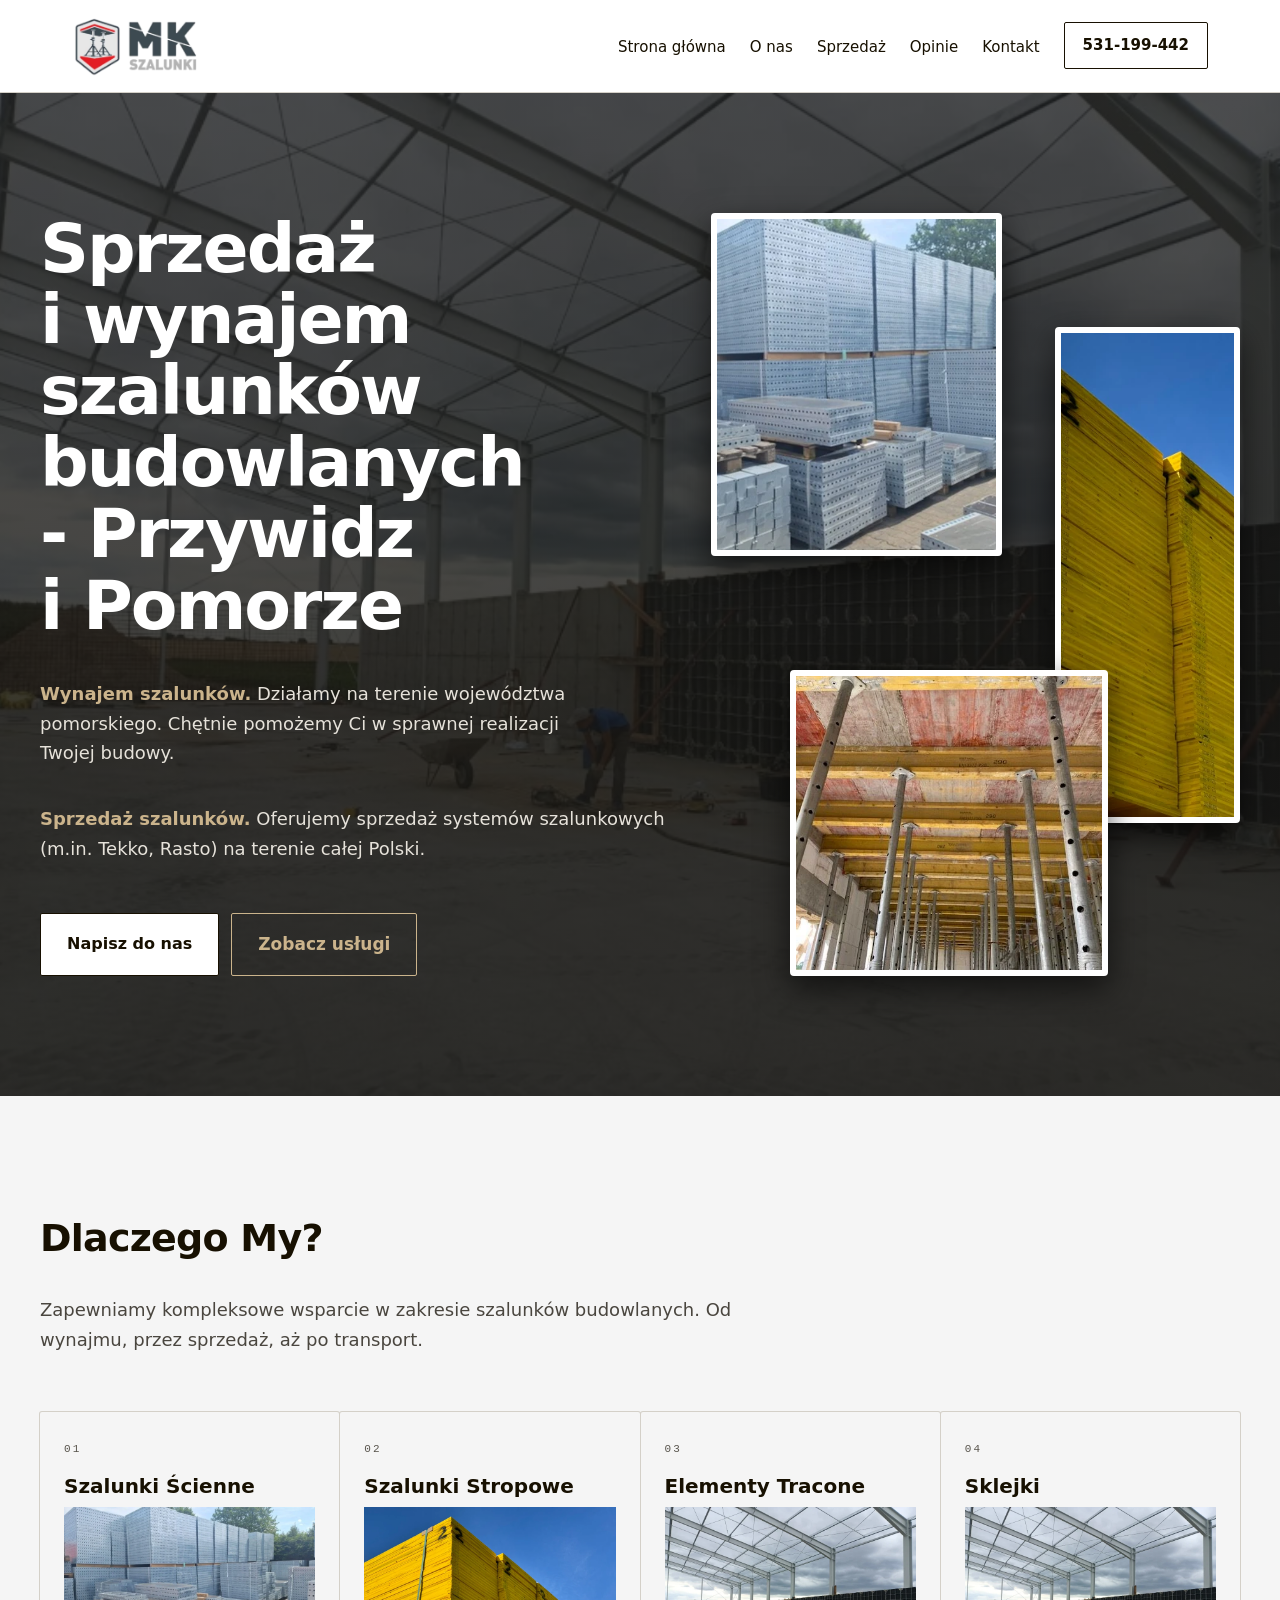
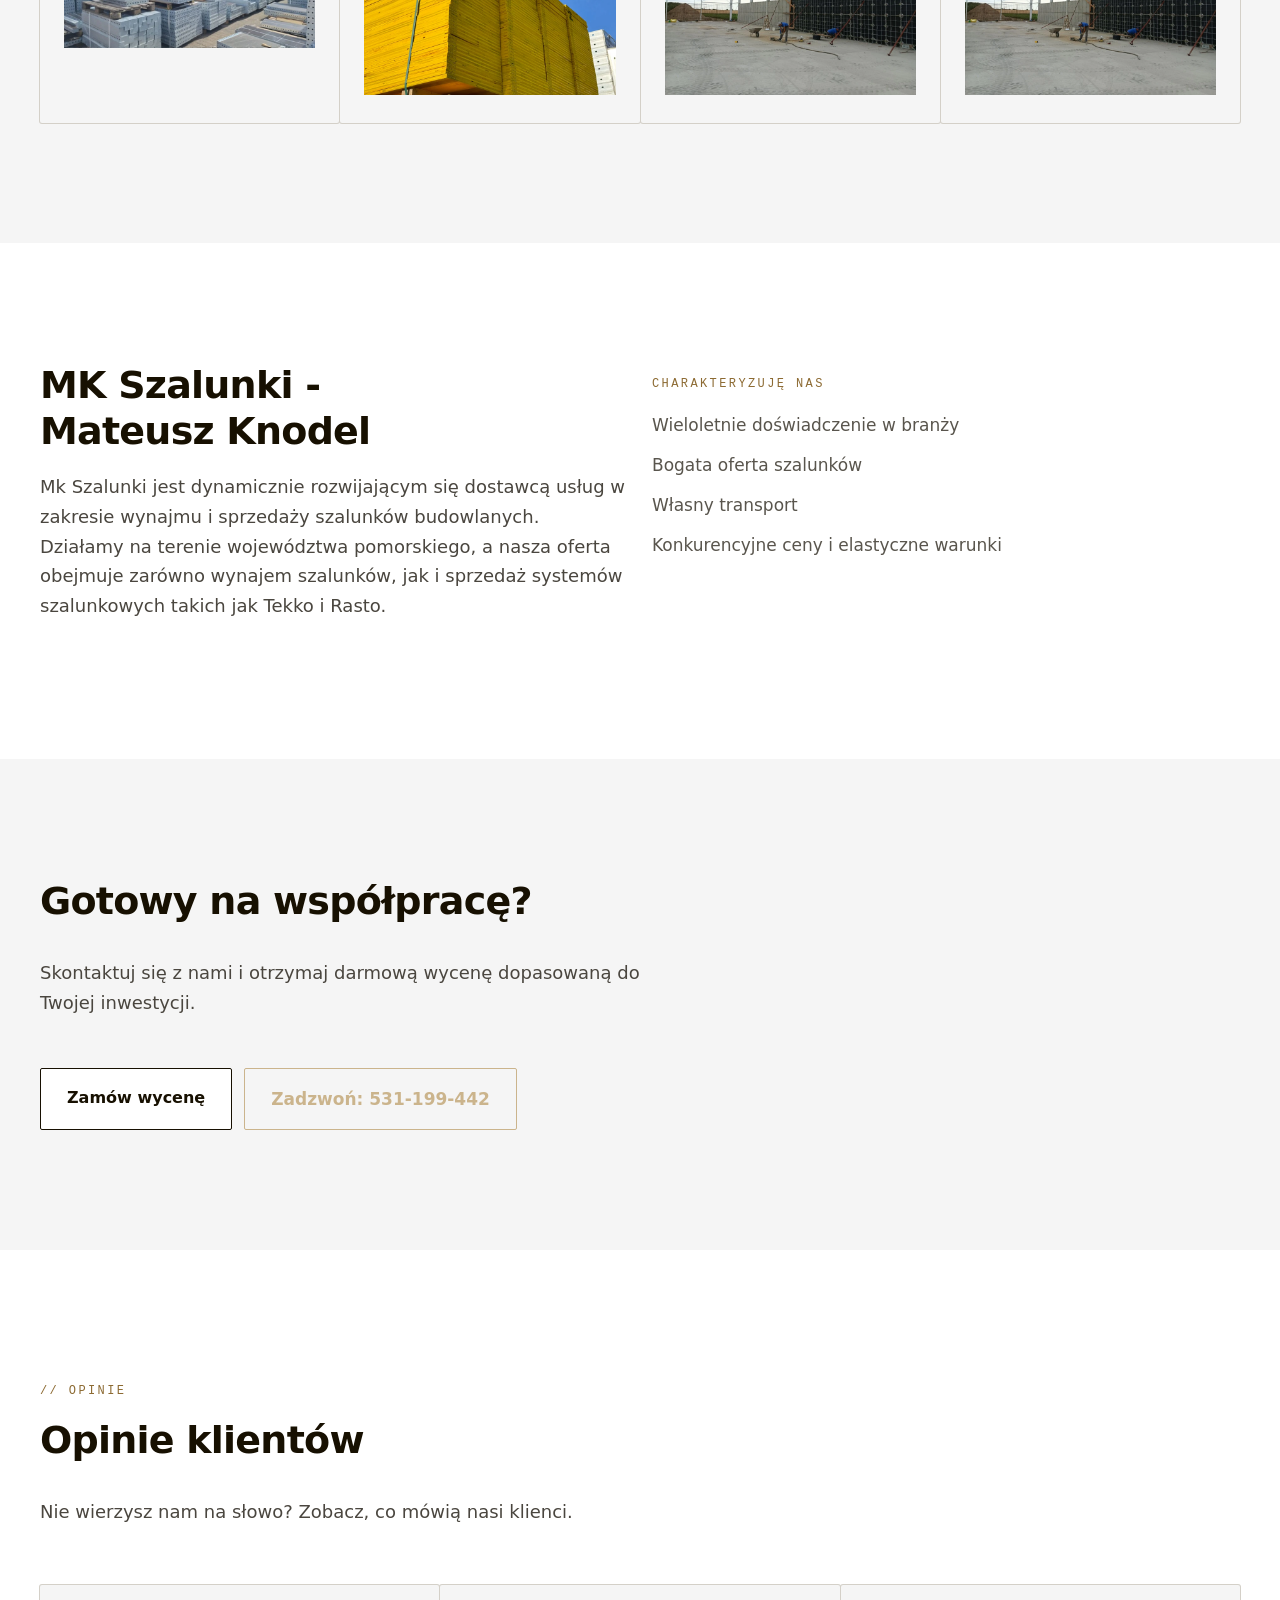
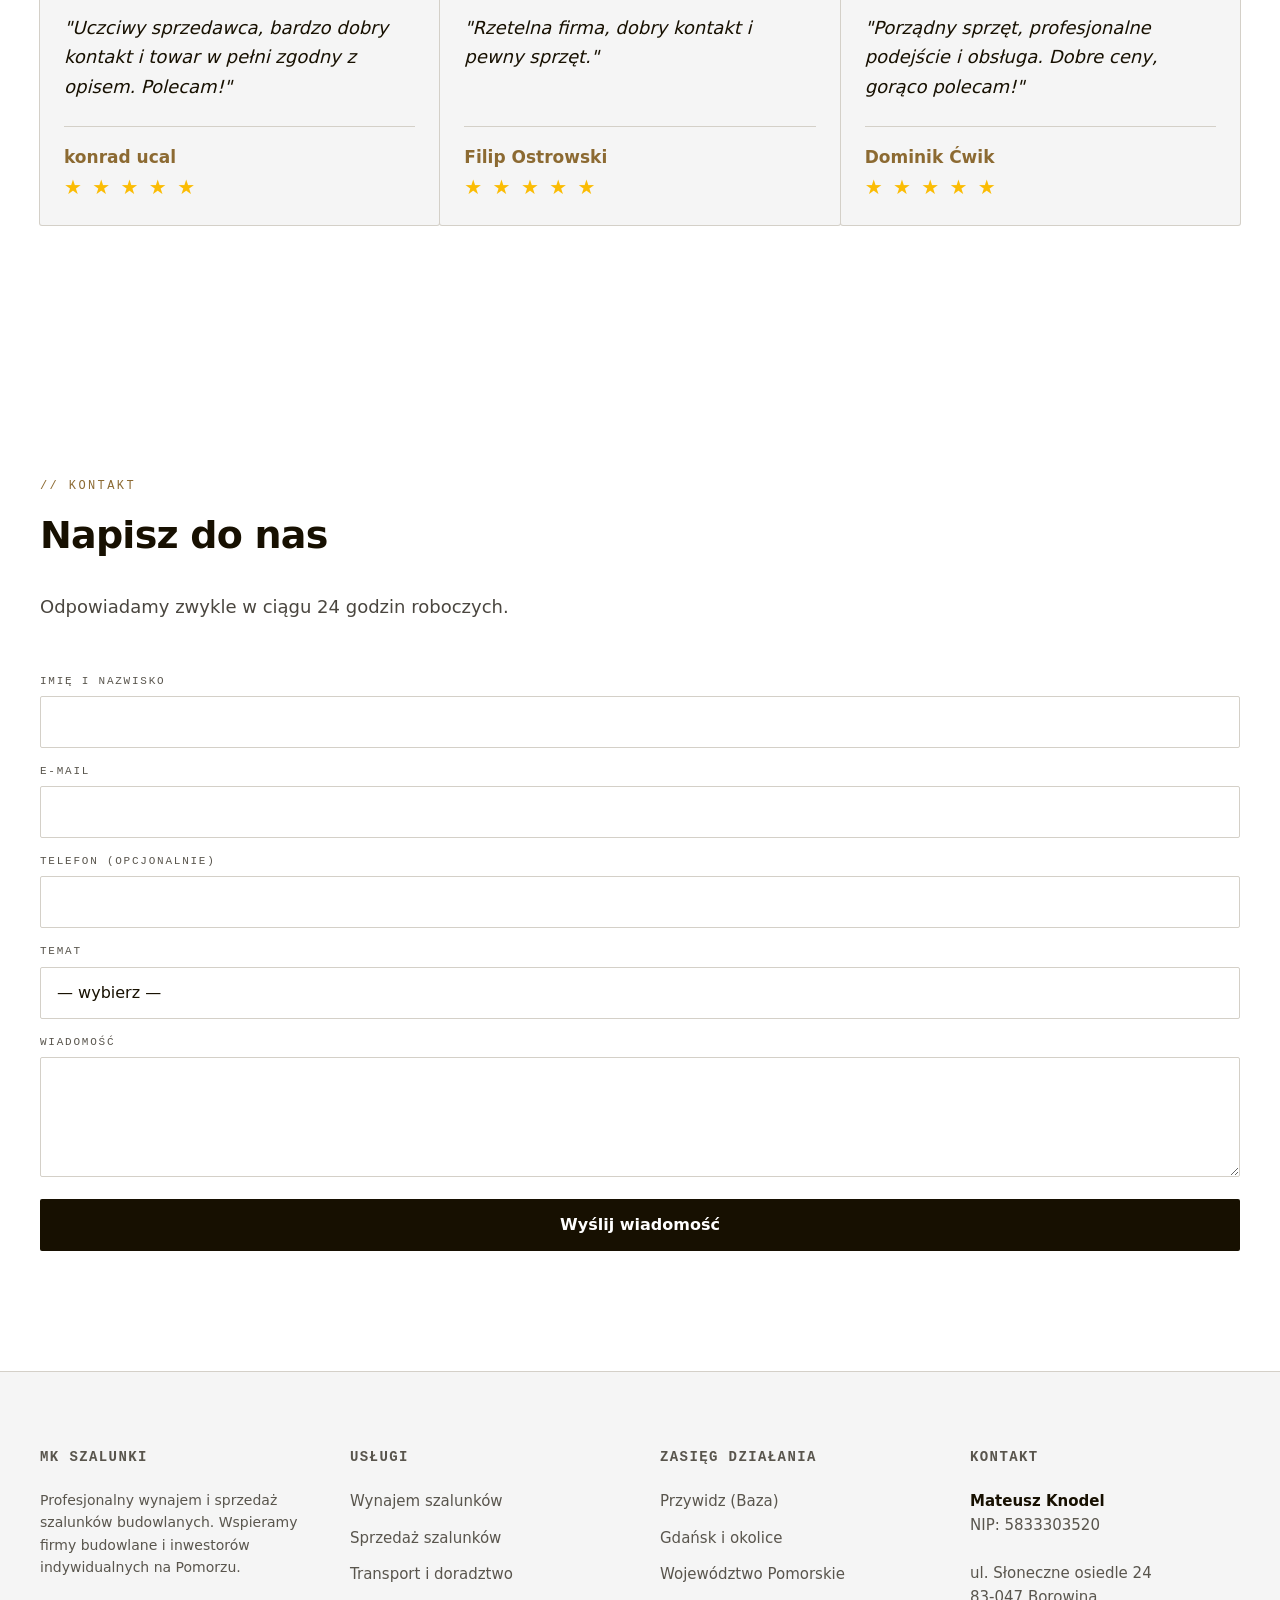
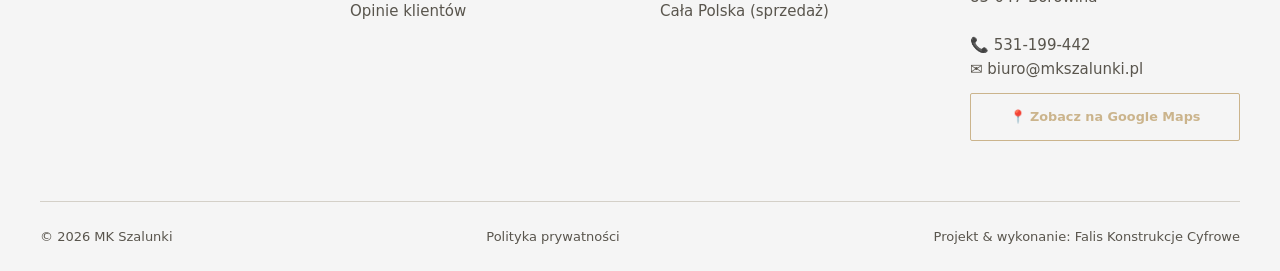
<file: index.html>
<!doctype html>
<html lang="pl">
  <head>
    <meta charset="utf-8" />
    <meta
      name="viewport"
      content="width=device-width, initial-scale=1, viewport-fit=cover"
    />
    <meta name="color-scheme" content="dark" />
    <meta name="theme-color" content="#0f0e0d" />

    <!-- ================= SEO ================= -->
    <title>MK Szalunki - Wynajem i Sprzedaż Szalunków Przywidz i Pomorze</title>
    <meta
      name="description"
      content="MK Szalunki oferuje profesjonalny wynajem szalunków na Pomorzu (Przywidz, Gdańsk) oraz sprzedaż systemów Tekko i Rasto w całej Polsce. Doradztwo i atrakcyjne ceny. Sprawdź naszą ofertę!"
    />
    <link rel="canonical" href="https://mkszalunki.pl/" />
    <meta name="robots" content="index, follow, max-image-preview:large" />

    <!-- ================= Open Graph ================= -->
    <meta property="og:type" content="website" />
    <meta property="og:locale" content="pl_PL" />
    <meta property="og:site_name" content="MK Szalunki" />
    <meta
      property="og:title"
      content="MK Szalunki - Wynajem i Sprzedaż Szalunków"
    />
    <meta
      property="og:description"
      content="Wynajem szalunków na Pomorzu i sprzedaż w całej Polsce. Profesjonalne doradztwo i atrakcyjne ceny."
    />
    <meta property="og:url" content="https://mkszalunki.pl/" />
    <meta
      property="og:image"
      content="https://mkszalunki.pl/media/og-image.jpg"
    />
    <meta property="og:image:width" content="1200" />
    <meta property="og:image:height" content="630" />

    <!-- ================= Twitter / X ================= -->
    <meta name="twitter:card" content="summary_large_image" />
    <meta
      name="twitter:title"
      content="MK Szalunki - Wynajem i Sprzedaż Szalunków"
    />
    <meta
      name="twitter:description"
      content="Wynajem szalunków na Pomorzu i sprzedaż w całej Polsce."
    />
    <meta
      name="twitter:image"
      content="https://mkszalunki.pl/media/og-image.jpg"
    />

    <!-- ================= Ikonka ================= -->
    <link rel="icon" href="favicon.svg" type="image/svg+xml" />

    <!-- ================= Style ================= -->
    <link rel="stylesheet" href="style.css" />

    <!-- ================= Structured Data (GEO / SEO) ================= -->
    <script type="application/ld+json">
      {
        "@context": "https://schema.org",
        "@type": "LocalBusiness",
        "name": "MK Szalunki",
        "url": "https://mkszalunki.pl",
        "logo": "https://mkszalunki.pl/logo.svg",
        "image": "https://mkszalunki.pl/media/og-image.jpg",
        "telephone": "+48531199442",
        "email": "biuro@mkszalunki.pl",
        "address": {
          "@type": "PostalAddress",
          "addressLocality": "Przywidz",
          "addressRegion": "Pomorskie",
          "addressCountry": "PL"
        },
        "contactPoint": {
          "@type": "ContactPoint",
          "telephone": "+48531199442",
          "email": "biuro@mkszalunki.pl",
          "contactType": "customer service",
          "availableLanguage": ["pl", "en"]
        }
      }
    </script>
  </head>

  <body>
    <!-- Skip link (a11y) -->
    <a class="screen-reader-text" href="#main">Przejdź do treści</a>

    <div class="wp-site-blocks">
      <!-- ============================================================
         HEADER — wstrzykiwany z header.html
         ============================================================ -->
      <div data-include="header.html"></div>

      <!-- ============================================================
         MAIN
         ============================================================ -->
      <main id="main">
        <!-- ===================== HERO ===================== -->
        <section class="fl-hero fl-section" aria-labelledby="hero-title">
          <img
            src="media/Szalunek-typu-Tekko.webp"
            alt="Wynajem i sprzedaż szalunków budowlanych MK Szalunki"
            class="fl-hero__bg"
            width="800"
            height="600"
            fetchpriority="high"
            decoding="sync"
          />
          <div class="fl-hero__grid">
            <!-- LEWA STRONA: Tekst na tle zdjęcia -->
            <div class="fl-hero__content fl-reveal">
              <h1 id="hero-title" class="fl-h1">
                Sprzedaż i wynajem szalunków budowlanych - Przywidz i Pomorze
              </h1>
              <p class="fl-lead">
                <a href="#uslugi"><b>Wynajem szalunków.</b></a> Działamy na
                terenie województwa pomorskiego. Chętnie pomożemy Ci w sprawnej
                realizacji Twojej budowy.
              </p>
              <p class="fl-lead">
                <a href="#uslugi"><b>Sprzedaż szalunków.</b></a> Oferujemy
                sprzedaż systemów szalunkowych (m.in. Tekko, Rasto) na terenie
                całej Polski.
              </p>
              <div class="fl-hero__actions">
                <a class="fl-btn" href="#kontakt">Napisz do nas</a>
                <a class="fl-btn-ghost" href="#uslugi">Zobacz usługi</a>
              </div>
            </div>

            <!-- PRAWA STRONA: 3 pola na zdjęcia -->
            <div class="fl-hero__gallery fl-reveal">
              <img
                src="media/1-1.webp"
                class="fl-hero__img fl-hero__img-1"
                alt="Szalunki ścienne na budowie"
              />
              <img
                src="media/Plyta-Trojwarstwowa-nieokuta-2klasy.webp"
                class="fl-hero__img fl-hero__img-2"
                alt="Montaż szalunków stropowych"
              />
              <img
                src="media/szalunek-4-rotated.webp"
                class="fl-hero__img fl-hero__img-3"
                alt="Transport szalunków Tekko"
              />
            </div>
          </div>
        </section>

        <!-- ===================== USŁUGI (4 karty) ===================== -->
        <section
          id="uslugi"
          class="fl-section fl-section--surface"
          aria-labelledby="uslugi-title"
        >
          <h2 id="uslugi-title" class="fl-h2">Dlaczego My?</h2>
          <p class="fl-lead">
            Zapewniamy kompleksowe wsparcie w zakresie szalunków budowlanych. Od
            wynajmu, przez sprzedaż, aż po transport.
          </p>

          <div class="fl-grid fl-grid--4">
            <!-- Karta 1 -->
            <article class="fl-card fl-reveal">
              <div class="fl-card__num">01</div>
              <h3 class="fl-h3">
                <a href="szalunek-scienny-typu-tekko.html" class="fl-card__link"
                  >Szalunki Ścienne</a
                >
              </h3>
              <img
                src="media/1-1.webp"
                alt="Płyta szalunkowa 3-warstwowa"
                class="fl-card__img"
              />
            </article>

            <!-- Karta 2 -->
            <article class="fl-card fl-reveal">
              <div class="fl-card__num">02</div>
              <h3 class="fl-h3">Szalunki Stropowe</h3>
              <img
                src="media/Plyta-Trojwarstwowa-nieokuta-2klasy.webp"
                alt="Płyta szalunkowa 2-klasa"
                class="fl-card__img"
              />
            </article>

            <!-- Karta 3 -->
            <article class="fl-card fl-reveal">
              <div class="fl-card__num">03</div>
              <h3 class="fl-h3">Elementy Tracone</h3>
              <img
                src="media/Szalunek-typu-Tekko.webp"
                alt="Szalunki tracone"
                class="fl-card__img"
              />
            </article>

            <!-- Karta 4 -->
            <article class="fl-card fl-reveal">
              <div class="fl-card__num">04</div>
              <h3 class="fl-h3">Sklejki</h3>
              <img
                src="media/Szalunek-typu-Tekko.webp"
                alt="Sklejki szalunkowe"
                class="fl-card__img"
              />
            </article>
          </div>
        </section>

        <!-- ===================== SPLIT: dwie kolumny ===================== -->
        <section id="o-nas" class="fl-section" aria-labelledby="o-nas-title">
          <div class="wp-block-columns">
            <div class="wp-block-column">
              <h2 id="o-nas-title" class="fl-h2 fl-reveal">
                MK Szalunki - Mateusz Knodel
              </h2>
              <p class="fl-lead fl-reveal">
                Mk Szalunki jest dynamicznie rozwijającym się dostawcą usług w
                zakresie wynajmu i sprzedaży szalunków budowlanych. Działamy na
                terenie województwa pomorskiego, a nasza oferta obejmuje zarówno
                wynajem szalunków, jak i sprzedaż systemów szalunkowych takich
                jak Tekko i Rasto.
              </p>
            </div>
            <div class="wp-block-column">
              <p class="fl-label">Charakteryzuję nas</p>
              <ul class="fl-list">
                <li class="fl-muted">Wieloletnie doświadczenie w branży</li>
                <li class="fl-muted">Bogata oferta szalunków</li>
                <li class="fl-muted">Własny transport</li>
                <li class="fl-muted">
                  Konkurencyjne ceny i elastyczne warunki
                </li>
              </ul>
            </div>
          </div>
        </section>

        <!-- ===================== CTA ===================== -->
        <section
          class="fl-section fl-section--surface"
          aria-labelledby="cta-title"
        >
          <h2 id="cta-title" class="fl-h2 fl-reveal">Gotowy na współpracę?</h2>
          <p class="fl-lead fl-reveal">
            Skontaktuj się z nami i otrzymaj darmową wycenę dopasowaną do Twojej
            inwestycji.
          </p>
          <div class="fl-hero__actions fl-reveal">
            <a class="fl-btn" href="#kontakt">Zamów wycenę</a>
            <a class="fl-btn-ghost" href="tel:+48531199442"
              >Zadzwoń: 531-199-442</a
            >
          </div>
        </section>

        <!-- ===================== Opinie ===================== -->
        <section id="opinie" class="fl-section" aria-labelledby="opinie-title">
          <p class="fl-label">// Opinie</p>
          <h2 id="opinie-title" class="fl-h2">Opinie klientów</h2>
          <p class="fl-lead">
            Nie wierzysz nam na słowo? Zobacz, co mówią nasi klienci.
          </p>

          <div class="fl-grid fl-grid--3">
            <!-- Karta opinii 1 -->
            <article class="fl-card fl-reveal">
              <blockquote class="fl-quote">
                <p>
                  "Uczciwy sprzedawca, bardzo dobry kontakt i towar w pełni
                  zgodny z opisem. Polecam!"
                </p>
              </blockquote>
              <div class="fl-quote__author">
                <cite>konrad ucal</cite>
                <div class="fl-stars" aria-label="Ocena 5 na 5 gwiazdek">
                  &#9733;&nbsp;&#9733;&nbsp;&#9733;&nbsp;&#9733;&nbsp;&#9733;
                </div>
              </div>
            </article>

            <!-- Karta opinii 2 -->
            <article class="fl-card fl-reveal">
              <blockquote class="fl-quote">
                <p>"Rzetelna firma, dobry kontakt i pewny sprzęt."</p>
              </blockquote>
              <div class="fl-quote__author">
                <cite>Filip Ostrowski</cite>
                <div class="fl-stars" aria-label="Ocena 5 na 5 gwiazdek">
                  &#9733;&nbsp;&#9733;&nbsp;&#9733;&nbsp;&#9733;&nbsp;&#9733;
                </div>
              </div>
            </article>

            <!-- Karta opinii 3 -->
            <article class="fl-card fl-reveal">
              <blockquote class="fl-quote">
                <p>
                  "Porządny sprzęt, profesjonalne podejście i obsługa. Dobre
                  ceny, gorąco polecam!"
                </p>
              </blockquote>
              <div class="fl-quote__author">
                <cite>Dominik Ćwik</cite>
                <div class="fl-stars" aria-label="Ocena 5 na 5 gwiazdek">
                  &#9733;&nbsp;&#9733;&nbsp;&#9733;&nbsp;&#9733;&nbsp;&#9733;
                </div>
              </div>
            </article>
          </div>
        </section>

        <!-- ===================== KONTAKT (formularz) ===================== -->
        <section
          id="kontakt"
          class="fl-section"
          aria-labelledby="kontakt-title"
        >
          <p class="fl-label">// Kontakt</p>
          <h2 id="kontakt-title" class="fl-h2">Napisz do nas</h2>
          <p class="fl-lead">Odpowiadamy zwykle w ciągu 24 godzin roboczych.</p>

          <form class="fl-form" action="#" method="post" novalidate>
            <div>
              <label for="f-name">Imię i nazwisko</label>
              <input
                id="f-name"
                name="name"
                type="text"
                required
                autocomplete="name"
              />
            </div>

            <div>
              <label for="f-email">E-mail</label>
              <input
                id="f-email"
                name="email"
                type="email"
                required
                autocomplete="email"
              />
            </div>

            <div>
              <label for="f-tel">Telefon (opcjonalnie)</label>
              <input
                id="f-tel"
                name="tel"
                type="tel"
                autocomplete="tel"
                inputmode="tel"
              />
            </div>

            <div>
              <label for="f-topic">Temat</label>
              <select id="f-topic" name="topic">
                <option value="">— wybierz —</option>
                <option value="wycena">Wycena</option>
                <option value="wspolpraca">Współpraca</option>
                <option value="inne">Inne</option>
              </select>
            </div>

            <div>
              <label for="f-msg">Wiadomość</label>
              <textarea id="f-msg" name="message" required></textarea>
            </div>

            <!-- Honeypot antyspamowy -->
            <input
              type="text"
              name="_trap"
              class="fl-form__trap"
              tabindex="-1"
              autocomplete="off"
              aria-hidden="true"
            />

            <button type="submit" class="fl-btn">Wyślij wiadomość</button>
          </form>
        </section>
      </main>

      <!-- ============================================================
         FOOTER — wstrzykiwany z footer.html
         ============================================================ -->
      <div data-include="footer.html"></div>
    </div>
    <!-- /.wp-site-blocks -->

    <script src="script.js" defer></script>
  </body>
</html>
</file>
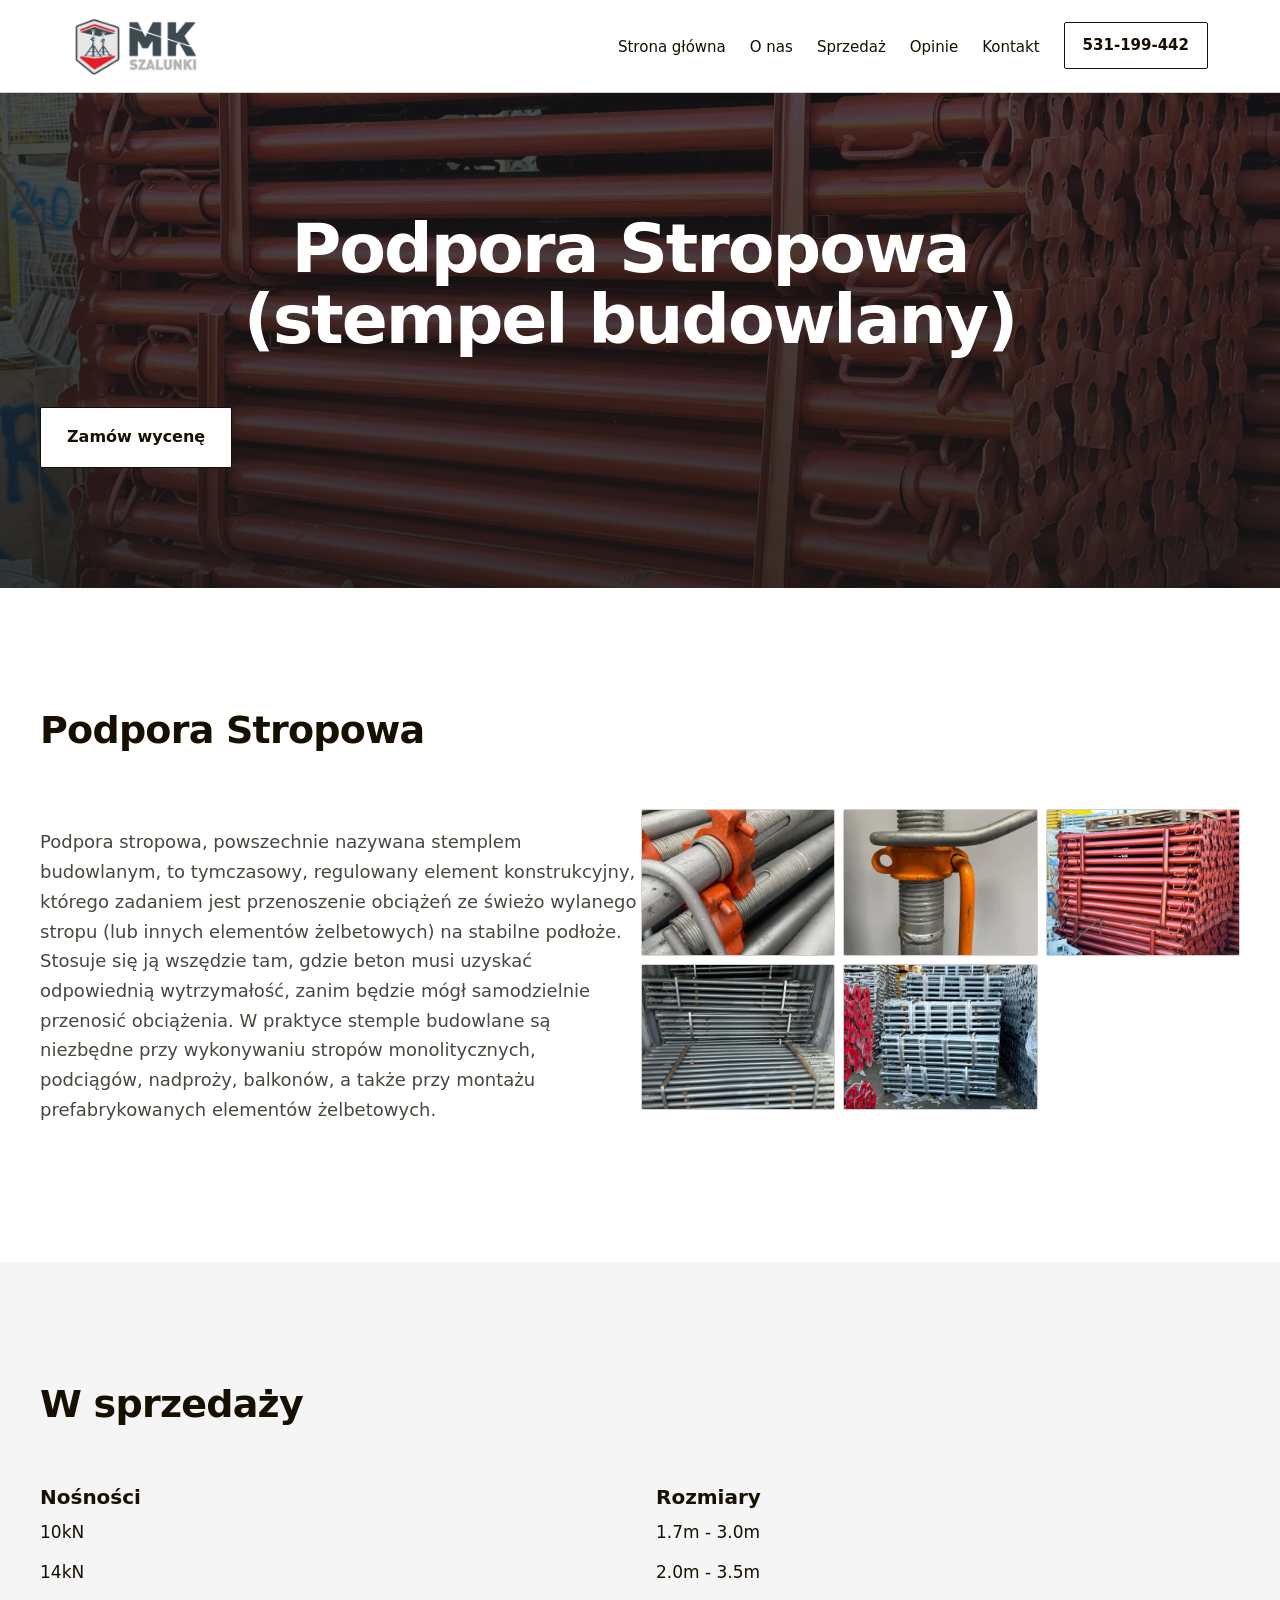
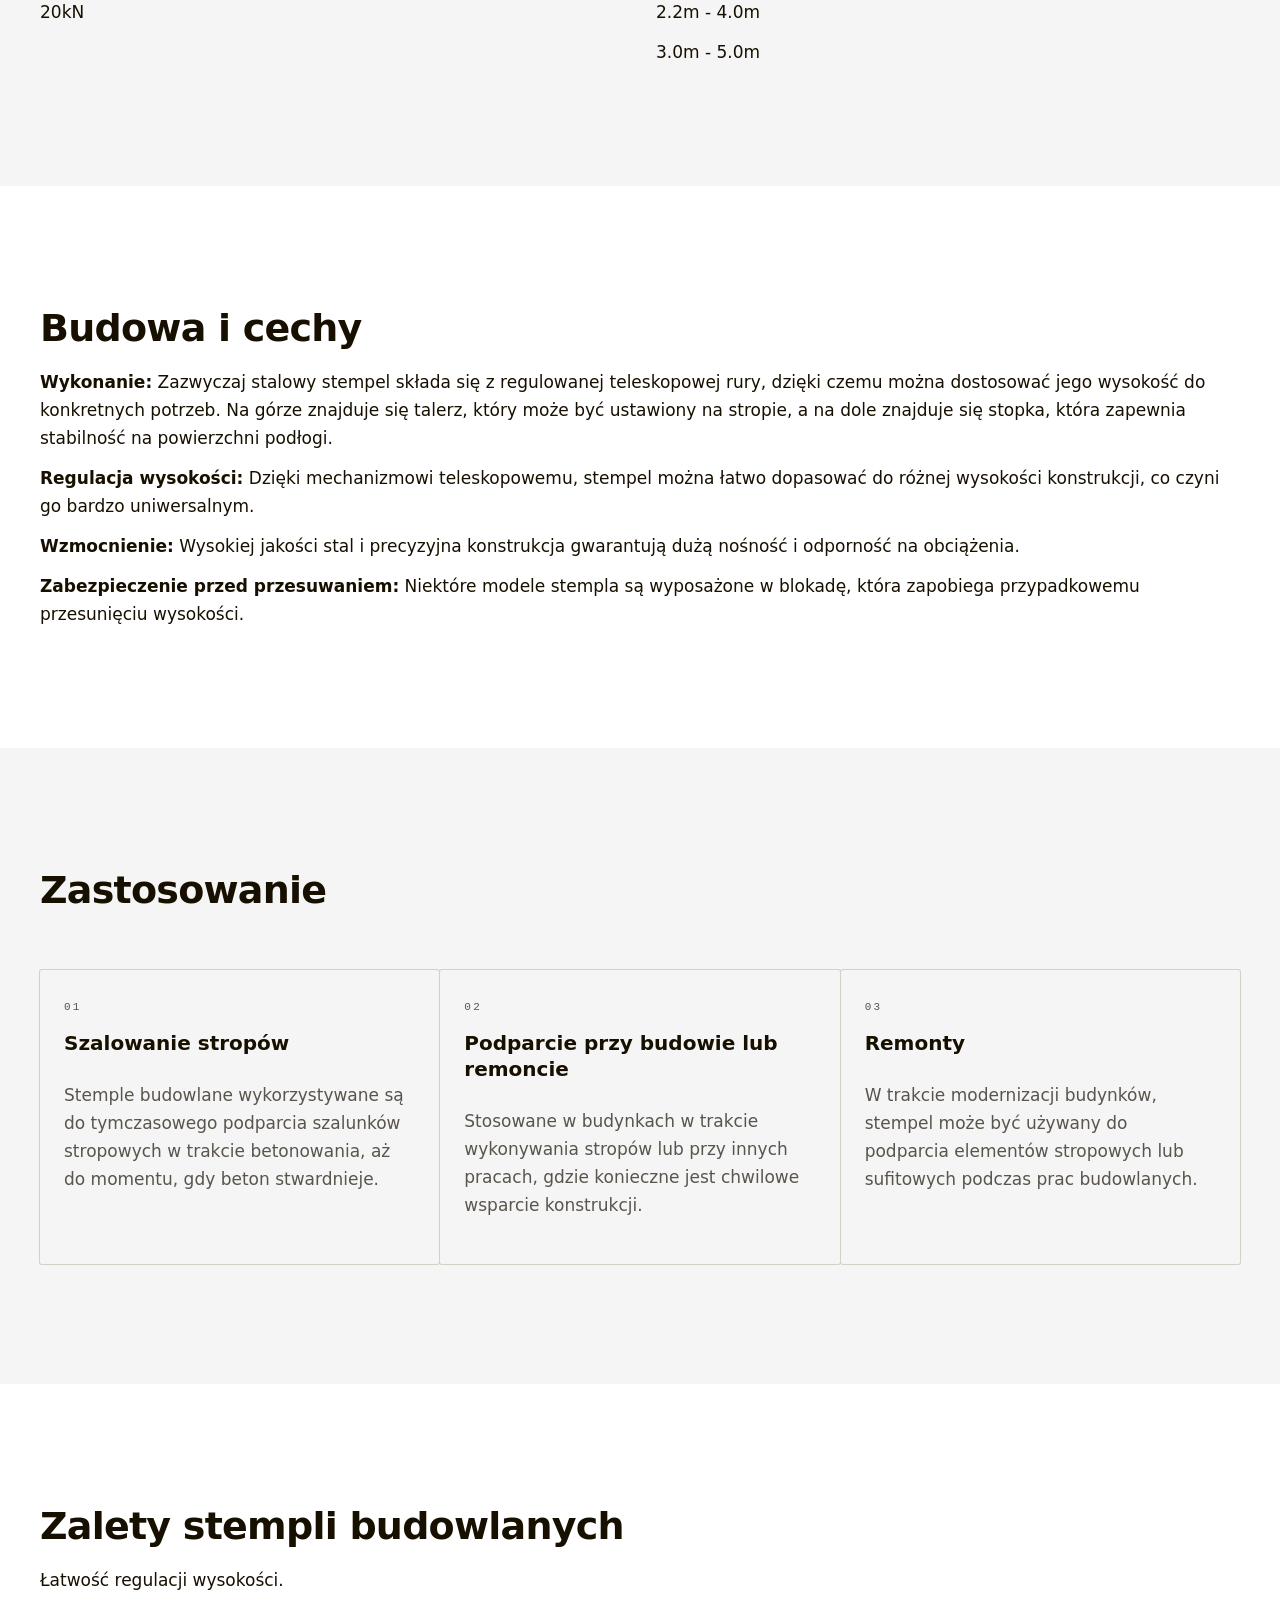
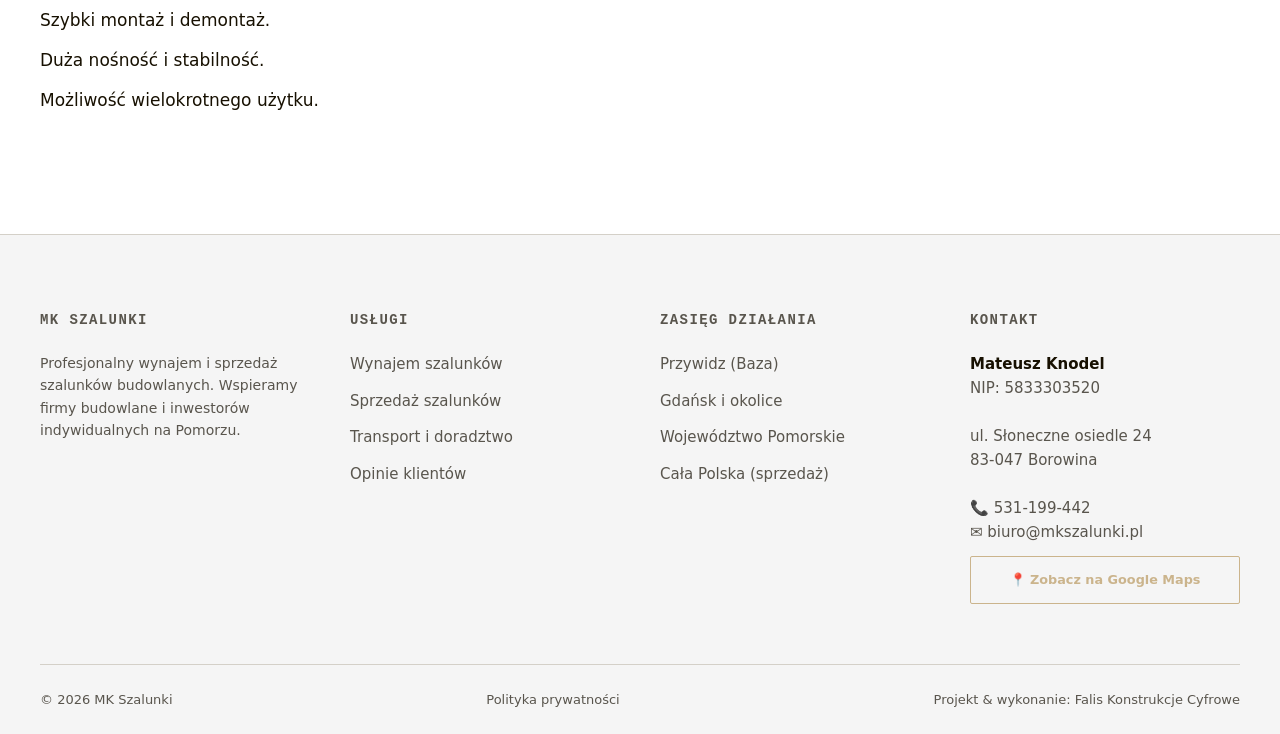
<file: podpora-stropowa.html>
<!doctype html>
<html lang="pl">
  <head>
    <meta charset="utf-8" />
    <meta
      name="viewport"
      content="width=device-width, initial-scale=1, viewport-fit=cover"
    />
    <meta name="color-scheme" content="light" />
    <meta name="theme-color" content="#ffffff" />
    <title>Podpora Stropowa | MK Szalunki</title>
    <meta
      name="description"
      content="Podpora stropowa - nowa i używana. Sprzedaż i wynajem podpór stropowych z dostawą w całej Polsce. Zamów wycenę!"
    />
    <link rel="canonical" href="https://mkszalunki.pl/podpora-stropowa.html" />
    <meta name="robots" content="index, follow, max-image-preview:large" />
    <meta property="og:type" content="website" />
    <meta property="og:locale" content="pl_PL" />
    <meta property="og:site_name" content="MK Szalunki" />
    <meta
      property="og:title"
      content="MK Szalunki - Sprzedaż Podpór Stropowych "
    />
    <meta
      property="og:description"
      content="Sprzedaż nowych i używanych podpór stropowych"
    />
    <meta
      property="og:url"
      content="https://mkszalunki.pl/podpora-stropowa.html"
    />
    <meta
      property="og:image"
      content="https://mkszalunki.pl/media/og-image.jpg"
    />
    <meta property="og:image:width" content="1200" />
    <meta property="og:image:height" content="630" />
    <meta name="twitter:card" content="summary_large_image" />
    <meta
      name="twitter:title"
      content="MK Szalunki - Sprzedaż Podpór Stropowych | Tekko, Rasto, Płyty"
    />
    <meta
      name="twitter:description"
      content="Sprzedaż nowych i używanych podpór stropowych (Tekko, Rasto), płyt szalunkowych 3-warstwowych oraz akcesoriów z dostawą w całej Polsce."
    />
    <meta
      name="twitter:image"
      content="https://mkszalunki.pl/media/og-image.jpg"
    />
    <link rel="icon" href="favicon.svg" type="image/svg+xml" />
    <link rel="stylesheet" href="style.css" />
    <script type="application/ld+json">
      {
        "@context": "https://schema.org",
        "@type": "LocalBusiness",
        "name": "MK Szalunki",
        "url": "https://mkszalunki.pl",
        "logo": "https://mkszalunki.pl/media/mklogo-bg.webp",
        "image": "https://mkszalunki.pl/media/og-image.jpg",
        "telephone": "+48531199442",
        "email": "biuro@mkszalunki.pl",
        "address": {
          "@type": "PostalAddress",
          "addressLocality": "Przywidz",
          "addressRegion": "Pomorskie",
          "addressCountry": "PL"
        },
        "contactPoint": {
          "@type": "ContactPoint",
          "telephone": "+48531199442",
          "email": "biuro@mkszalunki.pl",
          "contactType": "customer service",
          "availableLanguage": ["pl", "en"]
        }
      }
    </script>
  </head>

  <body>
    <a class="screen-reader-text" href="#main">Przejdź do treści</a>

    <div class="wp-site-blocks">
      <div data-include="header.html"></div>

      <main id="main">
        <section class="fl-hero fl-section" aria-labelledby="hero-title">
          <img
            src="media/podpora-stropowa/Podpora-lakierowana-10kN-typu-Wloskiego.webp"
            alt="Wynajem i sprzedaż szalunków budowlanych MK Szalunki"
            class="fl-hero__bg"
            width="800"
            height="600"
            fetchpriority="high"
            decoding="sync"
          />
          <div class="fl-hero__content">
            <h1 id="hero-title" class="fl-h1">
              <center>Podpora Stropowa <br />(stempel budowlany)</center>
            </h1>

            <div class="fl-hero__actions">
              <a href="index.html#kontakt" class="fl-btn">Zamów wycenę</a>
            </div>
          </div>
        </section>

        <section class="fl-section" aria-labelledby="content-title">
          <h2 id="content-title" class="fl-h2">Podpora Stropowa</h2>
          <div class="fl-grid fl-grid--2">
            <div>
              <p class="fl-lead">
                Podpora stropowa, powszechnie nazywana stemplem budowlanym, to
                tymczasowy, regulowany element konstrukcyjny, którego zadaniem
                jest przenoszenie obciążeń ze świeżo wylanego stropu (lub innych
                elementów żelbetowych) na stabilne podłoże. Stosuje się ją
                wszędzie tam, gdzie beton musi uzyskać odpowiednią wytrzymałość,
                zanim będzie mógł samodzielnie przenosić obciążenia. W praktyce
                stemple budowlane są niezbędne przy wykonywaniu stropów
                monolitycznych, podciągów, nadproży, balkonów, a także przy
                montażu prefabrykowanych elementów żelbetowych.
              </p>
            </div>

            <div class="fl-gallery">
              <button
                type="button"
                class="fl-gallery__thumb"
                popovertarget="fl-photo-1"
                aria-label="Powiększ: zdjęcie 1"
              >
                <img
                  src="media/podpora-stropowa/Podpora-20kN-ocynkowana-1-rotated.webp"
                  alt=""
                  loading="lazy"
                  width="480"
                  height="360"
                />
              </button>
              <div id="fl-photo-1" class="fl-gallery__lightbox" popover>
                <img
                  src="media/podpora-stropowa/Podpora-20kN-ocynkowana-1-rotated.webp"
                  alt="Zdjęcie 1"
                />
              </div>

              <button
                type="button"
                class="fl-gallery__thumb"
                popovertarget="fl-photo-2"
                aria-label="Powiększ: zdjęcie 2"
              >
                <img
                  src="media/podpora-stropowa/Podpora-20kN-ocynkowana-2-rotated.webp"
                  alt=""
                  loading="lazy"
                  width="480"
                  height="360"
                />
              </button>
              <div id="fl-photo-2" class="fl-gallery__lightbox" popover>
                <img
                  src="media/podpora-stropowa/Podpora-20kN-ocynkowana-2-rotated.webp"
                  alt="Zdjęcie 2"
                />
              </div>

              <button
                type="button"
                class="fl-gallery__thumb"
                popovertarget="fl-photo-3"
                aria-label="Powiększ: zdjęcie 3"
              >
                <img
                  src="media/podpora-stropowa/Podpora-lakierowana-10kN-typu-Wloskiego.webp"
                  alt=""
                  loading="lazy"
                  width="480"
                  height="360"
                />
              </button>
              <div id="fl-photo-3" class="fl-gallery__lightbox" popover>
                <img
                  src="media/podpora-stropowa/Podpora-lakierowana-10kN-typu-Wloskiego.webp"
                  alt="Zdjęcie 3"
                />
              </div>

              <button
                type="button"
                class="fl-gallery__thumb"
                popovertarget="fl-photo-4"
                aria-label="Powiększ: zdjęcie 4"
              >
                <img
                  src="media/podpora-stropowa/Podpora-ocynkowana-10kN-typu-Hiszpanskiego-1.webp"
                  alt=""
                  loading="lazy"
                  width="480"
                  height="360"
                />
              </button>
              <div id="fl-photo-4" class="fl-gallery__lightbox" popover>
                <img
                  src="media/podpora-stropowa/Podpora-ocynkowana-10kN-typu-Hiszpanskiego-1.webp"
                  alt="Zdjęcie 4"
                />
              </div>

              <button
                type="button"
                class="fl-gallery__thumb"
                popovertarget="fl-photo-5"
                aria-label="Powiększ: zdjęcie 5"
              >
                <img
                  src="media/podpora-stropowa/Podpora-ocynkowana-14-20kN-2.webp"
                  alt=""
                  loading="lazy"
                  width="480"
                  height="360"
                />
              </button>
              <div id="fl-photo-5" class="fl-gallery__lightbox" popover>
                <img
                  src="media/podpora-stropowa/Podpora-ocynkowana-14-20kN-2.webp"
                  alt="Zdjęcie 5"
                />
              </div>
            </div>
          </div>
        </section>

        <section
          class="fl-section fl-section--surface"
          aria-labelledby="uslugi-title"
        >
          <h2 id="uslugi-title" class="fl-h2">W sprzedaży</h2>
          <div class="fl-grid fl-grid--2" style="gap: 32px">
            <div>
              <h3 class="fl-h3">Nośności</h3>
              <ul class="fl-list">
                <li>10kN</li>
                <li>14kN</li>
                <li>20kN</li>
              </ul>
            </div>
            <div>
              <h3 class="fl-h3">Rozmiary</h3>
              <ul class="fl-list">
                <li>1.7m - 3.0m</li>
                <li>2.0m - 3.5m</li>
                <li>2.2m - 4.0m</li>
                <li>3.0m - 5.0m</li>
              </ul>
            </div>
          </div>
        </section>

        <section class="fl-section" aria-labelledby="budowa-i-cechy">
          <h2 id="budowa-i-cechy" class="fl-h2">Budowa i cechy</h2>
          <ul class="fl-list">
            <li>
              <strong>Wykonanie:</strong> Zazwyczaj stalowy stempel składa się z
              regulowanej teleskopowej rury, dzięki czemu można dostosować jego
              wysokość do konkretnych potrzeb. Na górze znajduje się talerz,
              który może być ustawiony na stropie, a na dole znajduje się
              stopka, która zapewnia stabilność na powierzchni podłogi.
            </li>
            <li>
              <strong>Regulacja wysokości:</strong> Dzięki mechanizmowi
              teleskopowemu, stempel można łatwo dopasować do różnej wysokości
              konstrukcji, co czyni go bardzo uniwersalnym.
            </li>
            <li>
              <strong>Wzmocnienie:</strong> Wysokiej jakości stal i precyzyjna
              konstrukcja gwarantują dużą nośność i odporność na obciążenia.
            </li>
            <li>
              <strong>Zabezpieczenie przed przesuwaniem:</strong> Niektóre
              modele stempla są wyposażone w blokadę, która zapobiega
              przypadkowemu przesunięciu wysokości.
            </li>
          </ul>
        </section>

        <section
          class="fl-section fl-section--surface"
          aria-labelledby="zastosowanie"
        >
          <h2 id="zastosowanie" class="fl-h2">Zastosowanie</h2>
          <div class="fl-grid fl-grid--3">
            <article class="fl-card fl-reveal">
              <div class="fl-card__num">01</div>
              <h3 class="fl-h3">Szalowanie stropów</h3>
              <p class="fl-muted">
                Stemple budowlane wykorzystywane są do tymczasowego podparcia
                szalunków stropowych w trakcie betonowania, aż do momentu, gdy
                beton stwardnieje.
              </p>
            </article>
            <article class="fl-card fl-reveal">
              <div class="fl-card__num">02</div>
              <h3 class="fl-h3">Podparcie przy budowie lub remoncie</h3>
              <p class="fl-muted">
                Stosowane w budynkach w trakcie wykonywania stropów lub przy
                innych pracach, gdzie konieczne jest chwilowe wsparcie
                konstrukcji.
              </p>
            </article>
            <article class="fl-card fl-reveal">
              <div class="fl-card__num">03</div>
              <h3 class="fl-h3">Remonty</h3>
              <p class="fl-muted">
                W trakcie modernizacji budynków, stempel może być używany do
                podparcia elementów stropowych lub sufitowych podczas prac
                budowlanych.
              </p>
            </article>
          </div>
        </section>

        <section class="fl-section" aria-labelledby="zalety-tekko">
          <h2 id="zalety-tekko" class="fl-h2">Zalety stempli budowlanych</h2>
          <ul class="fl-list">
            <li>Łatwość regulacji wysokości.</li>
            <li>Szybki montaż i demontaż.</li>
            <li>Duża nośność i stabilność.</li>
            <li>Możliwość wielokrotnego użytku.</li>
          </ul>
        </section>
      </main>

      <div data-include="footer.html"></div>
    </div>

    <script src="script.js" defer></script>
  </body>
</html>
</file>
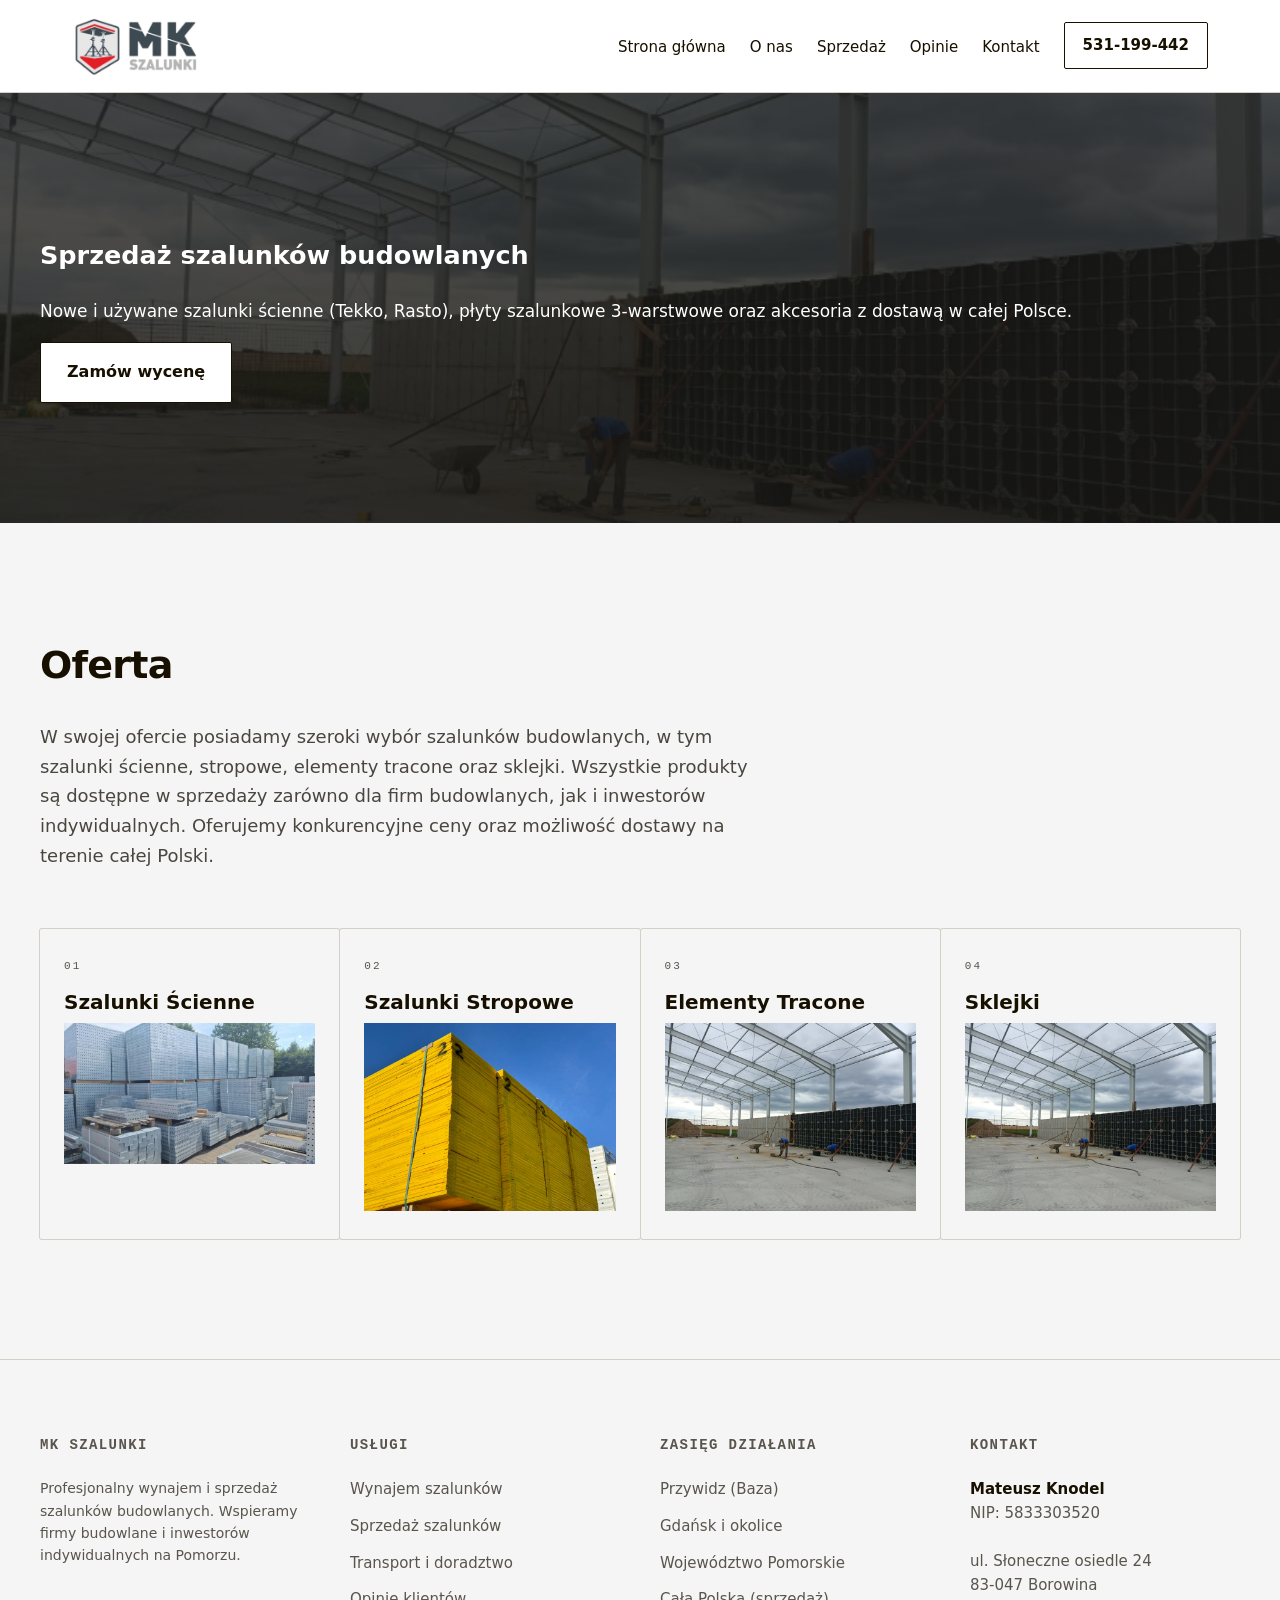
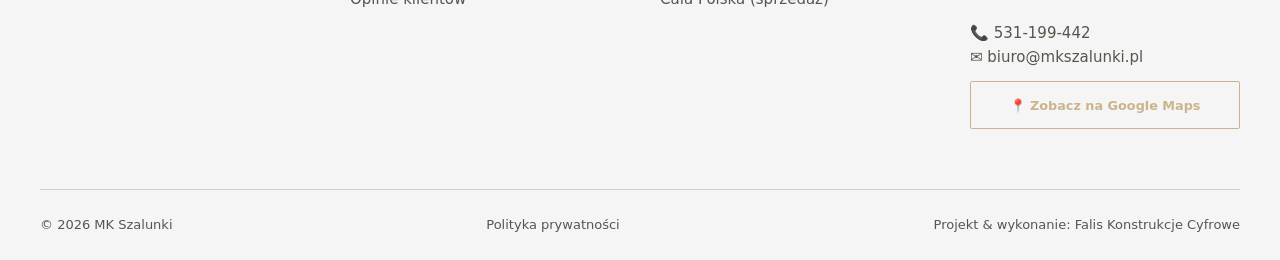
<file: sprzedaz.html>
<!doctype html>
<html lang="pl">
  <head>
    <meta charset="utf-8" />
    <meta
      name="viewport"
      content="width=device-width, initial-scale=1, viewport-fit=cover"
    />
    <meta name="color-scheme" content="light" />
    <meta name="theme-color" content="#ffffff" />

    <!-- ================= SEO ================= -->
    <title>
      Sprzedaż Szalunków Budowlanych - Tekko, Rasto, Płyty | MK Szalunki
    </title>
    <meta
      name="description"
      content="Sprzedaż nowych i używanych szalunków ściennych (Tekko, Rasto), płyt szalunkowych 3-warstwowych oraz akcesoriów z dostawą w całej Polsce. Zamów wycenę!"
    />
    <link rel="canonical" href="https://mkszalunki.pl/sprzedaz.html" />
    <meta name="robots" content="index, follow, max-image-preview:large" />

    <!-- ================= Open Graph ================= -->
    <meta property="og:type" content="website" />
    <meta property="og:locale" content="pl_PL" />
    <meta property="og:site_name" content="MK Szalunki" />
    <meta
      property="og:title"
      content="MK Szalunki - Sprzedaż Szalunków Budowlanych | Tekko, Rasto, Płyty"
    />
    <meta
      property="og:description"
      content="Sprzedaż nowych i używanych szalunków ściennych (Tekko, Rasto), płyt szalunkowych 3-warstwowych oraz akcesoriów z dostawą w całej Polsce. Zamów wycenę!"
    />
    <meta property="og:url" content="https://mkszalunki.pl/sprzedaz.html" />
    <meta
      property="og:image"
      content="https://mkszalunki.pl/media/og-image.jpg"
    />
    <meta property="og:image:width" content="1200" />
    <meta property="og:image:height" content="630" />

    <!-- ================= Twitter / X ================= -->
    <meta name="twitter:card" content="summary_large_image" />
    <meta
      name="twitter:title"
      content="MK Szalunki - Sprzedaż Szalunków Budowlanych | Tekko, Rasto, Płyty"
    />
    <meta
      name="twitter:description"
      content="Sprzedaż nowych i używanych szalunków ściennych (Tekko, Rasto), płyt szalunkowych 3-warstwowych oraz akcesoriów z dostawą w całej Polsce."
    />
    <meta
      name="twitter:image"
      content="https://mkszalunki.pl/media/og-image.jpg"
    />

    <!-- ================= Ikonka ================= -->
    <link rel="icon" href="favicon.svg" type="image/svg+xml" />

    <!-- ================= Style ================= -->
    <link rel="stylesheet" href="style.css" />

    <!-- ================= Structured Data (GEO / SEO) ================= -->
    <script type="application/ld+json">
      {
        "@context": "https://schema.org",
        "@type": "LocalBusiness",
        "name": "MK Szalunki",
        "url": "https://mkszalunki.pl",
        "logo": "https://mkszalunki.pl/media/mklogo-bg.webp",
        "image": "https://mkszalunki.pl/media/og-image.jpg",
        "telephone": "+48531199442",
        "email": "biuro@mkszalunki.pl",
        "address": {
          "@type": "PostalAddress",
          "addressLocality": "Przywidz",
          "addressRegion": "Pomorskie",
          "addressCountry": "PL"
        },
        "contactPoint": {
          "@type": "ContactPoint",
          "telephone": "+48531199442",
          "email": "biuro@mkszalunki.pl",
          "contactType": "customer service",
          "availableLanguage": ["pl", "en"]
        }
      }
    </script>
  </head>

  <body>
    <a class="screen-reader-text" href="#main">Przejdź do treści</a>

    <div class="wp-site-blocks">
      <div data-include="header.html"></div>

      <main id="main">
        <!-- ===================== HERO ===================== -->
        <section class="fl-hero fl-section" aria-labelledby="hero-title">
          <img
            src="media/Szalunek-typu-Tekko.webp"
            alt="Wynajem i sprzedaż szalunków budowlanych MK Szalunki"
            class="fl-hero__bg"
            width="800"
            height="600"
            fetchpriority="high"
            decoding="sync"
          />
          <div class="fl-hero__inner">
            <h1 id="hero-title" class="fl-hero__title">
              Sprzedaż szalunków budowlanych
            </h1>
            <p class="fl-hero__subtitle">
              Nowe i używane szalunki ścienne (Tekko, Rasto), płyty szalunkowe
              3-warstwowe oraz akcesoria z dostawą w całej Polsce.
            </p>
            <a href="index.html#kontakt" class="fl-btn fl-hero__btn"
              >Zamów wycenę</a
            >
          </div>
        </section>

        <!-- ===================== USŁUGI (4 karty) ===================== -->
        <section
          id="uslugi"
          class="fl-section fl-section--surface"
          aria-labelledby="uslugi-title"
        >
          <h2 id="uslugi-title" class="fl-h2">Oferta</h2>
          <p class="fl-lead">
            W swojej ofercie posiadamy szeroki wybór szalunków budowlanych, w
            tym szalunki ścienne, stropowe, elementy tracone oraz sklejki.
            Wszystkie produkty są dostępne w sprzedaży zarówno dla firm
            budowlanych, jak i inwestorów indywidualnych. Oferujemy
            konkurencyjne ceny oraz możliwość dostawy na terenie całej Polski.
          </p>

          <div class="fl-grid fl-grid--4">
            <!-- Karta 1 -->
            <a
              href="szalunek-scienny-typu-tekko.html"
              class="fl-card fl-reveal"
            >
              <div class="fl-card__num">01</div>
              <h3 class="fl-h3">Szalunki Ścienne</h3>
              <img
                src="media/1-1.webp"
                alt="Płyta szalunkowa 3-warstwowa"
                class="fl-card__img"
              />
            </a>

            <!-- Karta 2 -->
            <article class="fl-card fl-reveal">
              <div class="fl-card__num">02</div>
              <h3 class="fl-h3">Szalunki Stropowe</h3>
              <img
                src="media/Plyta-Trojwarstwowa-nieokuta-2klasy.webp"
                alt="Płyta szalunkowa 2-klasa"
                class="fl-card__img"
              />
            </article>

            <!-- Karta 3 -->
            <article class="fl-card fl-reveal">
              <div class="fl-card__num">03</div>
              <h3 class="fl-h3">Elementy Tracone</h3>
              <img
                src="media/Szalunek-typu-Tekko.webp"
                alt="Szalunki tracone"
                class="fl-card__img"
              />
            </article>

            <!-- Karta 4 -->
            <article class="fl-card fl-reveal">
              <div class="fl-card__num">04</div>
              <h3 class="fl-h3">Sklejki</h3>
              <img
                src="media/Szalunek-typu-Tekko.webp"
                alt="Sklejki szalunkowe"
                class="fl-card__img"
              />
            </article>
          </div>
        </section>
      </main>

      <div data-include="footer.html"></div>
    </div>

    <script src="script.js" defer></script>
  </body>
</html>
</file>
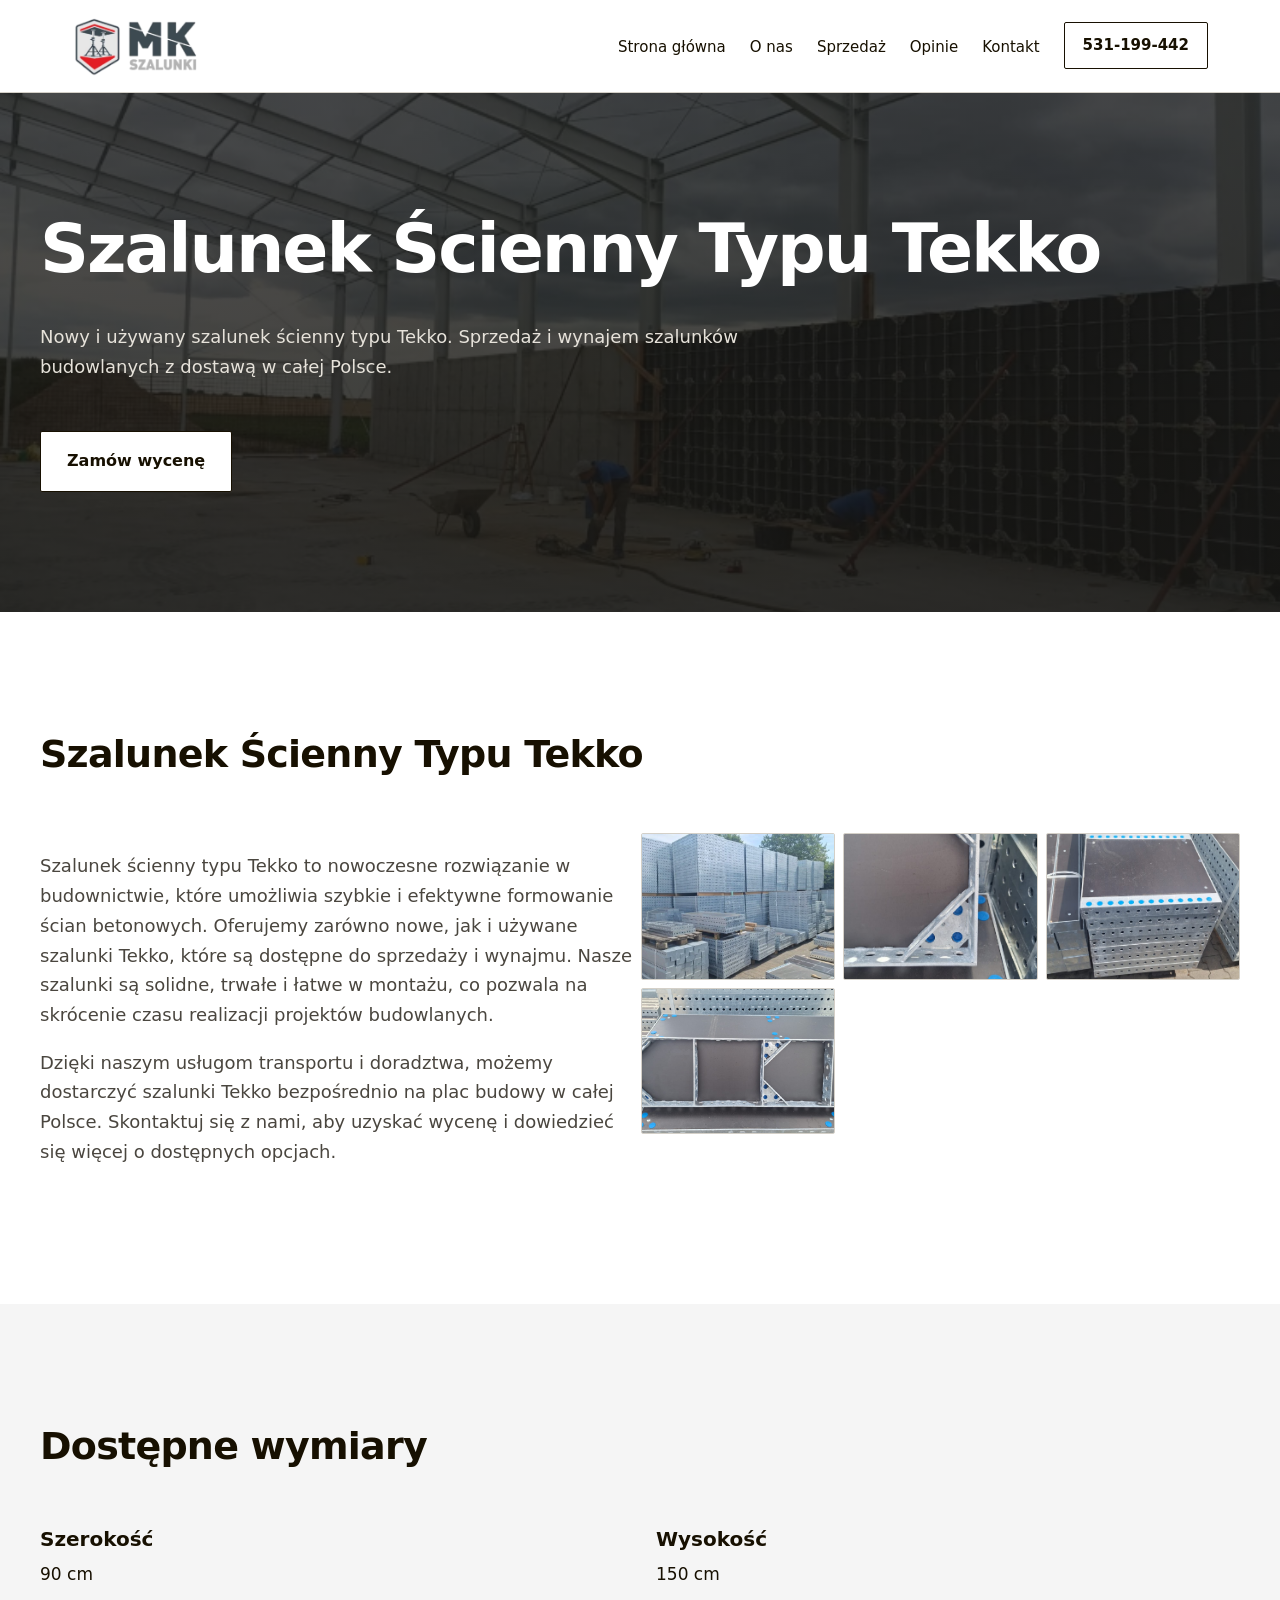
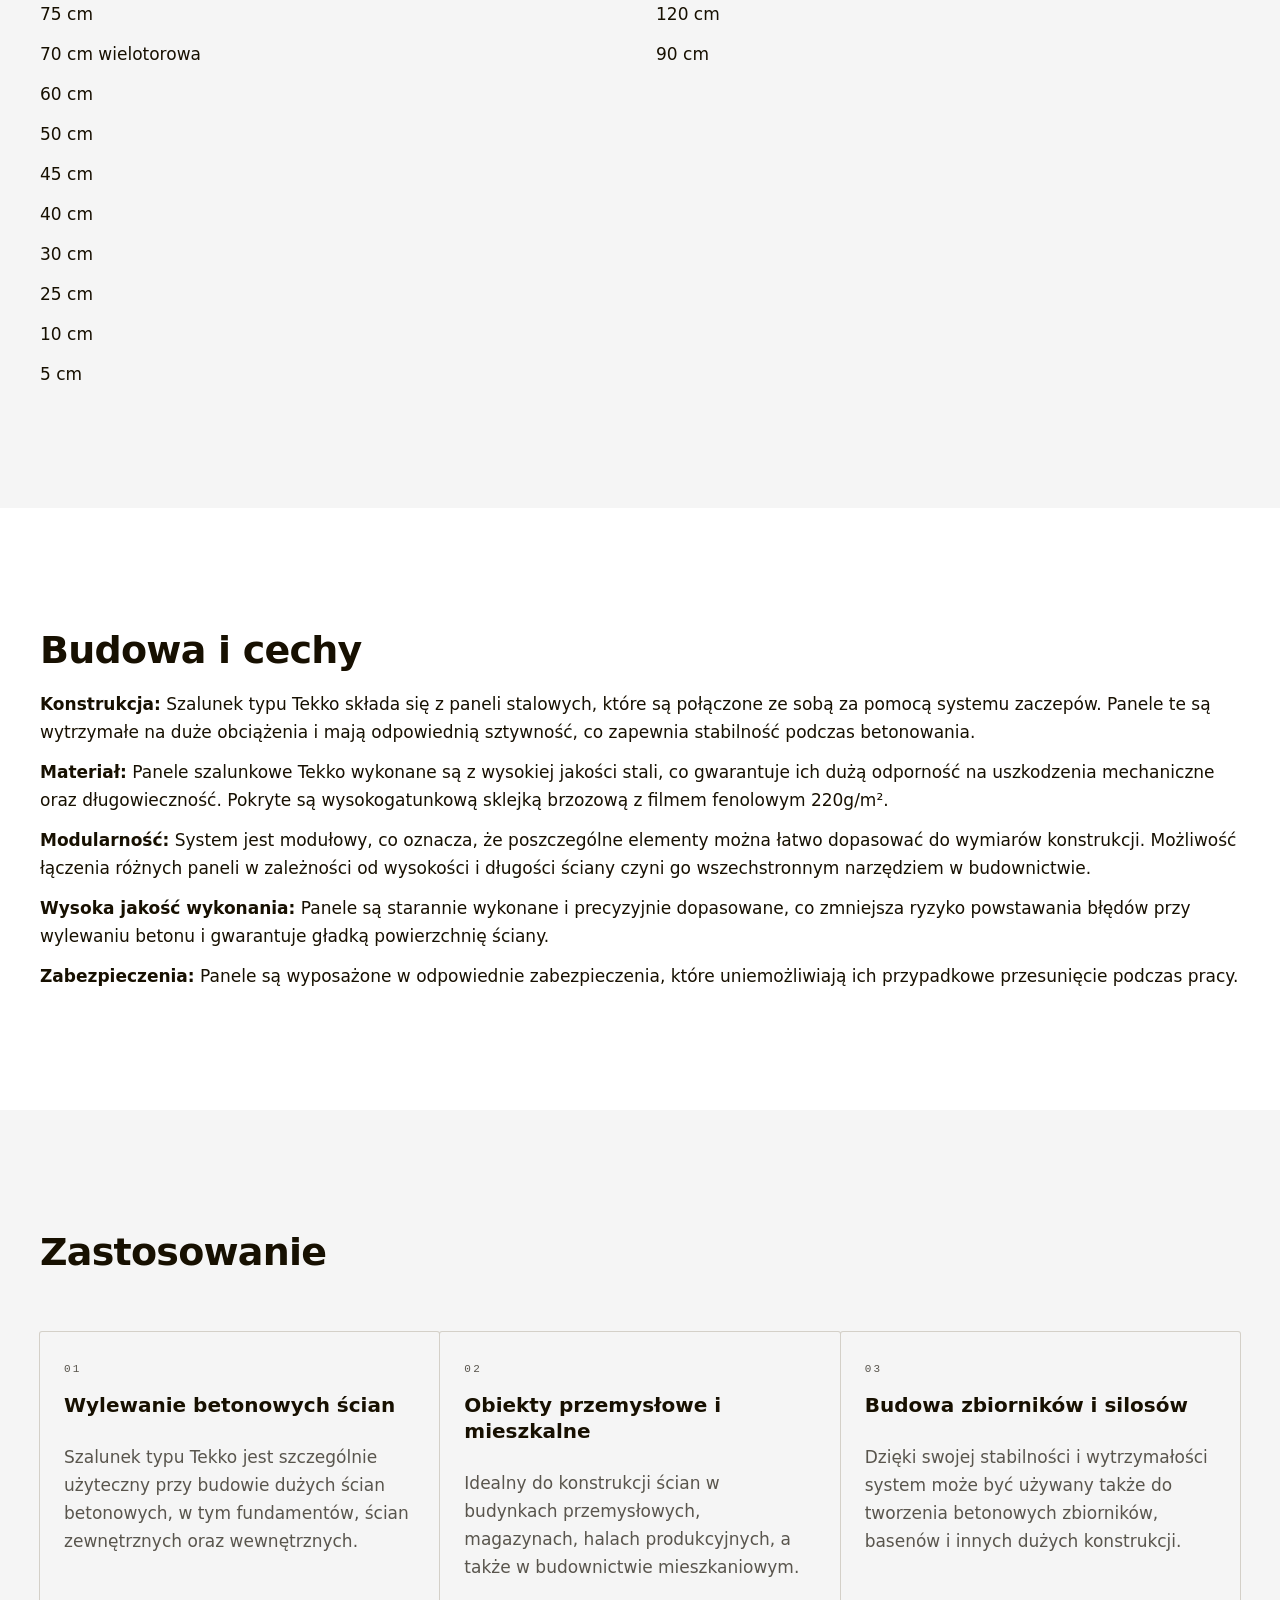
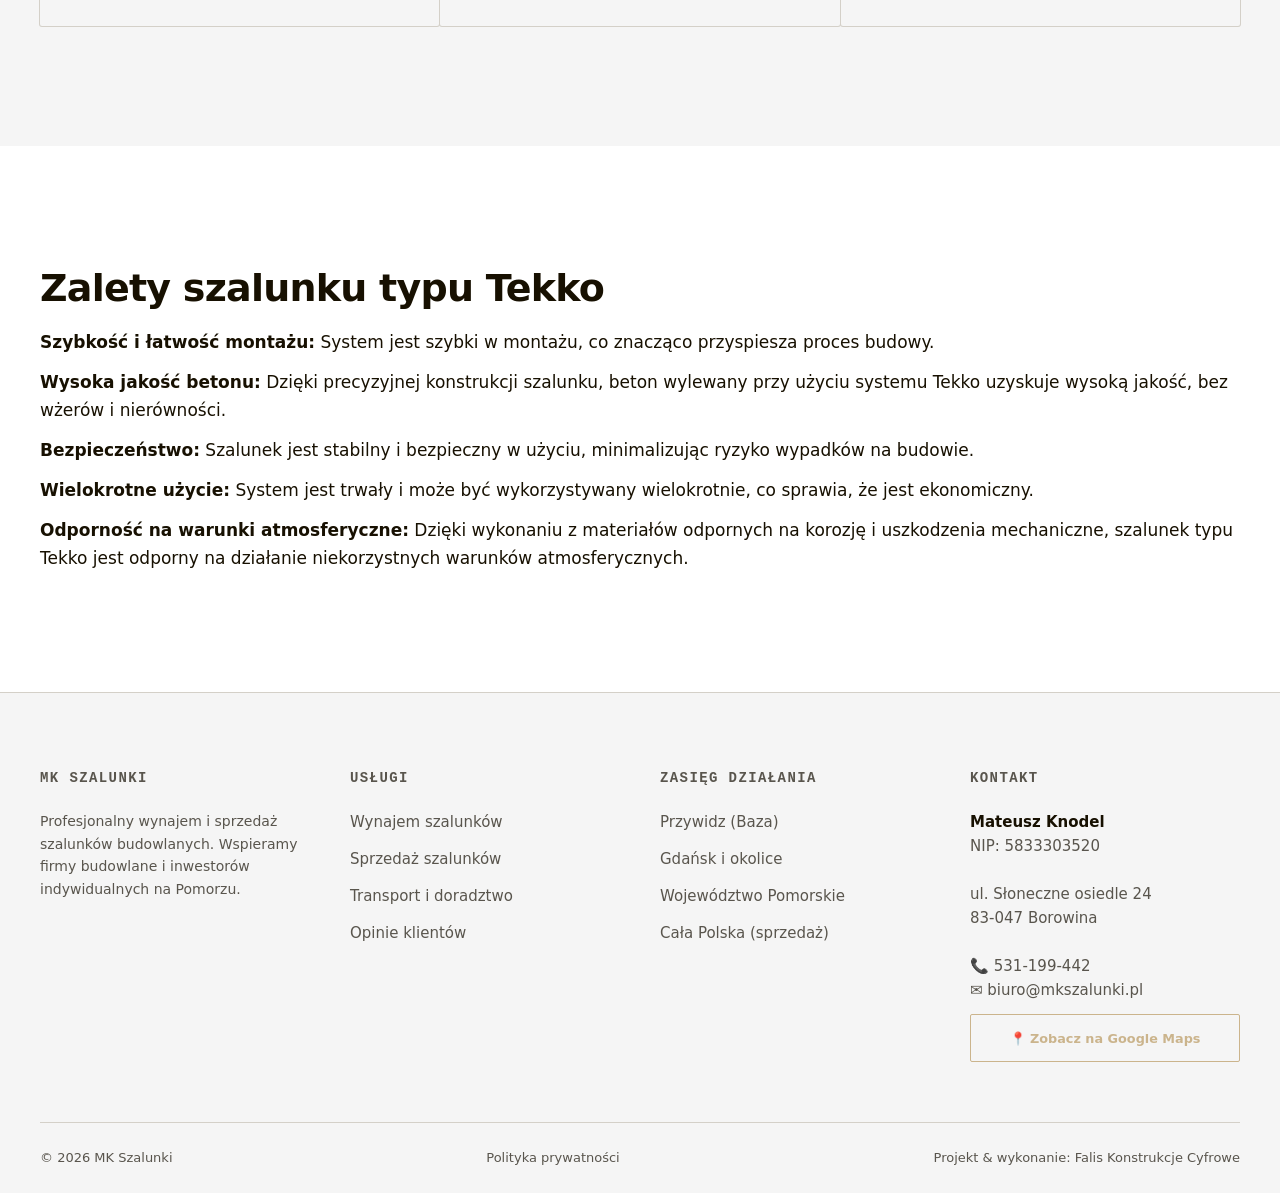
<file: szalunek-scienny-typu-tekko.html>
<!doctype html>
<html lang="pl">
  <head>
    <meta charset="utf-8" />
    <meta
      name="viewport"
      content="width=device-width, initial-scale=1, viewport-fit=cover"
    />
    <meta name="color-scheme" content="light" />
    <meta name="theme-color" content="#ffffff" />
    <title>Szalunek Ścienny Typu Tekko | MK Szalunki</title>
    <meta
      name="description"
      content="Szalunek ścienny typu Tekko - nowy i używany. Sprzedaż i wynajem szalunków budowlanych z dostawą w całej Polsce. Zamów wycenę!"
    />
    <link
      rel="canonical"
      href="https://mkszalunki.pl/szalunek-scienny-typu-tekko.html"
    />
    <meta name="robots" content="index, follow, max-image-preview:large" />
    <meta property="og:type" content="website" />
    <meta property="og:locale" content="pl_PL" />
    <meta property="og:site_name" content="MK Szalunki" />
    <meta
      property="og:title"
      content="MK Szalunki - Sprzedaż Szalunków Budowlanych | Tekko, Rasto, Płyty"
    />
    <meta
      property="og:description"
      content="Sprzedaż nowych i używanych szalunków ściennych (Tekko, Rasto), płyt szalunkowych 3-warstwowych oraz akcesoriów z dostawą w całej Polsce. Zamów wycenę!"
    />
    <meta property="og:url" content="https://mkszalunki.pl/sprzedaz.html" />
    <meta
      property="og:image"
      content="https://mkszalunki.pl/media/og-image.jpg"
    />
    <meta property="og:image:width" content="1200" />
    <meta property="og:image:height" content="630" />
    <meta name="twitter:card" content="summary_large_image" />
    <meta
      name="twitter:title"
      content="MK Szalunki - Sprzedaż Szalunków Budowlanych | Tekko, Rasto, Płyty"
    />
    <meta
      name="twitter:description"
      content="Sprzedaż nowych i używanych szalunków ściennych (Tekko, Rasto), płyt szalunkowych 3-warstwowych oraz akcesoriów z dostawą w całej Polsce."
    />
    <meta
      name="twitter:image"
      content="https://mkszalunki.pl/media/og-image.jpg"
    />
    <link rel="icon" href="favicon.svg" type="image/svg+xml" />
    <link rel="stylesheet" href="style.css" />
    <script type="application/ld+json">
      {
        "@context": "https://schema.org",
        "@type": "LocalBusiness",
        "name": "MK Szalunki",
        "url": "https://mkszalunki.pl",
        "logo": "https://mkszalunki.pl/media/mklogo-bg.webp",
        "image": "https://mkszalunki.pl/media/og-image.jpg",
        "telephone": "+48531199442",
        "email": "biuro@mkszalunki.pl",
        "address": {
          "@type": "PostalAddress",
          "addressLocality": "Przywidz",
          "addressRegion": "Pomorskie",
          "addressCountry": "PL"
        },
        "contactPoint": {
          "@type": "ContactPoint",
          "telephone": "+48531199442",
          "email": "biuro@mkszalunki.pl",
          "contactType": "customer service",
          "availableLanguage": ["pl", "en"]
        }
      }
    </script>
  </head>

  <body>
    <a class="screen-reader-text" href="#main">Przejdź do treści</a>

    <div class="wp-site-blocks">
      <div data-include="header.html"></div>

      <main id="main">
        <section class="fl-hero fl-section" aria-labelledby="hero-title">
          <img
            src="media/Szalunek-typu-Tekko.webp"
            alt="Wynajem i sprzedaż szalunków budowlanych MK Szalunki"
            class="fl-hero__bg"
            width="800"
            height="600"
            fetchpriority="high"
            decoding="sync"
          />
          <div class="fl-hero__content">
            <h1 id="hero-title" class="fl-h1">Szalunek Ścienny Typu Tekko</h1>
            <p class="fl-lead">
              Nowy i używany szalunek ścienny typu Tekko. Sprzedaż i wynajem
              szalunków budowlanych z dostawą w całej Polsce.
            </p>
            <div class="fl-hero__actions">
              <a href="index.html#kontakt" class="fl-btn">Zamów wycenę</a>
            </div>
          </div>
        </section>

        <section class="fl-section" aria-labelledby="content-title">
          <h2 id="content-title" class="fl-h2">Szalunek Ścienny Typu Tekko</h2>
          <div class="fl-grid fl-grid--2">
            <div>
              <p class="fl-lead">
                Szalunek ścienny typu Tekko to nowoczesne rozwiązanie w
                budownictwie, które umożliwia szybkie i efektywne formowanie
                ścian betonowych. Oferujemy zarówno nowe, jak i używane szalunki
                Tekko, które są dostępne do sprzedaży i wynajmu. Nasze szalunki
                są solidne, trwałe i łatwe w montażu, co pozwala na skrócenie
                czasu realizacji projektów budowlanych.
              </p>
              <p class="fl-lead">
                Dzięki naszym usługom transportu i doradztwa, możemy dostarczyć
                szalunki Tekko bezpośrednio na plac budowy w całej Polsce.
                Skontaktuj się z nami, aby uzyskać wycenę i dowiedzieć się
                więcej o dostępnych opcjach.
              </p>
            </div>

            <div class="fl-gallery">
              <button
                type="button"
                class="fl-gallery__thumb"
                popovertarget="fl-photo-1"
                aria-label="Powiększ: zdjęcie 1"
              >
                <img
                  src="media/szalunek-scienny-typu-tekko/1-1.webp"
                  alt=""
                  loading="lazy"
                  width="480"
                  height="360"
                />
              </button>
              <div id="fl-photo-1" class="fl-gallery__lightbox" popover>
                <img
                  src="media/szalunek-scienny-typu-tekko/1-1.webp"
                  alt="Zdjęcie 1"
                />
              </div>

              <button
                type="button"
                class="fl-gallery__thumb"
                popovertarget="fl-photo-2"
                aria-label="Powiększ: zdjęcie 2"
              >
                <img
                  src="media/szalunek-scienny-typu-tekko/2.jpg"
                  alt=""
                  loading="lazy"
                  width="480"
                  height="360"
                />
              </button>
              <div id="fl-photo-2" class="fl-gallery__lightbox" popover>
                <img
                  src="media/szalunek-scienny-typu-tekko/2.jpg"
                  alt="Zdjęcie 2"
                />
              </div>

              <button
                type="button"
                class="fl-gallery__thumb"
                popovertarget="fl-photo-3"
                aria-label="Powiększ: zdjęcie 3"
              >
                <img
                  src="media/szalunek-scienny-typu-tekko/3.jpg"
                  alt=""
                  loading="lazy"
                  width="480"
                  height="360"
                />
              </button>
              <div id="fl-photo-3" class="fl-gallery__lightbox" popover>
                <img
                  src="media/szalunek-scienny-typu-tekko/3.jpg"
                  alt="Zdjęcie 3"
                />
              </div>

              <button
                type="button"
                class="fl-gallery__thumb"
                popovertarget="fl-photo-4"
                aria-label="Powiększ: zdjęcie 4"
              >
                <img
                  src="media/szalunek-scienny-typu-tekko/4.jpg"
                  alt=""
                  loading="lazy"
                  width="480"
                  height="360"
                />
              </button>
              <div id="fl-photo-4" class="fl-gallery__lightbox" popover>
                <img
                  src="media/szalunek-scienny-typu-tekko/4.jpg"
                  alt="Zdjęcie 4"
                />
              </div>
            </div>
          </div>
        </section>

        <section
          class="fl-section fl-section--surface"
          aria-labelledby="uslugi-title"
        >
          <h2 id="uslugi-title" class="fl-h2">Dostępne wymiary</h2>
          <div class="fl-grid fl-grid--2" style="gap: 32px">
            <div>
              <h3 class="fl-h3">Szerokość</h3>
              <ul class="fl-list">
                <li>90 cm</li>
                <li>75 cm</li>
                <li>70 cm wielotorowa</li>
                <li>60 cm</li>
                <li>50 cm</li>
                <li>45 cm</li>
                <li>40 cm</li>
                <li>30 cm</li>
                <li>25 cm</li>
                <li>10 cm</li>
                <li>5 cm</li>
              </ul>
            </div>
            <div>
              <h3 class="fl-h3">Wysokość</h3>
              <ul class="fl-list">
                <li>150 cm</li>
                <li>120 cm</li>
                <li>90 cm</li>
              </ul>
            </div>
          </div>
        </section>

        <section class="fl-section" aria-labelledby="budowa-i-cechy">
          <h2 id="budowa-i-cechy" class="fl-h2">Budowa i cechy</h2>
          <ul class="fl-list">
            <li>
              <strong>Konstrukcja:</strong> Szalunek typu Tekko składa się z
              paneli stalowych, które są połączone ze sobą za pomocą systemu
              zaczepów. Panele te są wytrzymałe na duże obciążenia i mają
              odpowiednią sztywność, co zapewnia stabilność podczas betonowania.
            </li>
            <li>
              <strong>Materiał:</strong> Panele szalunkowe Tekko wykonane są z
              wysokiej jakości stali, co gwarantuje ich dużą odporność na
              uszkodzenia mechaniczne oraz długowieczność. Pokryte są
              wysokogatunkową sklejką brzozową z filmem fenolowym 220g/m².
            </li>
            <li>
              <strong>Modularność:</strong> System jest modułowy, co oznacza, że
              poszczególne elementy można łatwo dopasować do wymiarów
              konstrukcji. Możliwość łączenia różnych paneli w zależności od
              wysokości i długości ściany czyni go wszechstronnym narzędziem w
              budownictwie.
            </li>
            <li>
              <strong>Wysoka jakość wykonania:</strong> Panele są starannie
              wykonane i precyzyjnie dopasowane, co zmniejsza ryzyko powstawania
              błędów przy wylewaniu betonu i gwarantuje gładką powierzchnię
              ściany.
            </li>
            <li>
              <strong>Zabezpieczenia:</strong> Panele są wyposażone w
              odpowiednie zabezpieczenia, które uniemożliwiają ich przypadkowe
              przesunięcie podczas pracy.
            </li>
          </ul>
        </section>

        <section
          class="fl-section fl-section--surface"
          aria-labelledby="zastosowanie"
        >
          <h2 id="zastosowanie" class="fl-h2">Zastosowanie</h2>
          <div class="fl-grid fl-grid--3">
            <article class="fl-card fl-reveal">
              <div class="fl-card__num">01</div>
              <h3 class="fl-h3">Wylewanie betonowych ścian</h3>
              <p class="fl-muted">
                Szalunek typu Tekko jest szczególnie użyteczny przy budowie
                dużych ścian betonowych, w tym fundamentów, ścian zewnętrznych
                oraz wewnętrznych.
              </p>
            </article>
            <article class="fl-card fl-reveal">
              <div class="fl-card__num">02</div>
              <h3 class="fl-h3">Obiekty przemysłowe i mieszkalne</h3>
              <p class="fl-muted">
                Idealny do konstrukcji ścian w budynkach przemysłowych,
                magazynach, halach produkcyjnych, a także w budownictwie
                mieszkaniowym.
              </p>
            </article>
            <article class="fl-card fl-reveal">
              <div class="fl-card__num">03</div>
              <h3 class="fl-h3">Budowa zbiorników i silosów</h3>
              <p class="fl-muted">
                Dzięki swojej stabilności i wytrzymałości system może być
                używany także do tworzenia betonowych zbiorników, basenów i
                innych dużych konstrukcji.
              </p>
            </article>
          </div>
        </section>

        <section class="fl-section" aria-labelledby="zalety-tekko">
          <h2 id="zalety-tekko" class="fl-h2">Zalety szalunku typu Tekko</h2>
          <ul class="fl-list">
            <li>
              <strong>Szybkość i łatwość montażu:</strong> System jest szybki w
              montażu, co znacząco przyspiesza proces budowy.
            </li>
            <li>
              <strong>Wysoka jakość betonu:</strong> Dzięki precyzyjnej
              konstrukcji szalunku, beton wylewany przy użyciu systemu Tekko
              uzyskuje wysoką jakość, bez wżerów i nierówności.
            </li>
            <li>
              <strong>Bezpieczeństwo:</strong> Szalunek jest stabilny i
              bezpieczny w użyciu, minimalizując ryzyko wypadków na budowie.
            </li>
            <li>
              <strong>Wielokrotne użycie:</strong> System jest trwały i może być
              wykorzystywany wielokrotnie, co sprawia, że jest ekonomiczny.
            </li>
            <li>
              <strong>Odporność na warunki atmosferyczne:</strong> Dzięki
              wykonaniu z materiałów odpornych na korozję i uszkodzenia
              mechaniczne, szalunek typu Tekko jest odporny na działanie
              niekorzystnych warunków atmosferycznych.
            </li>
          </ul>
        </section>
      </main>

      <div data-include="footer.html"></div>
    </div>

    <script src="script.js" defer></script>
  </body>
</html>
</file>
<file: style.css>
:root {
  --fl-bg: #ffffff;
  --fl-surface: #f5f5f5;
  --fl-layer: #1f1d1a;
  --fl-line: #d4d0c8;
  --fl-txt: #171001;
  --fl-body: #4a463f;
  --fl-muted: #59554d;
  --fl-sand: #8c6a32;
  --fl-sand-hi: #6e5224;
  --fl-font:
    system-ui, -apple-system, "Segoe UI Variable Text", "Segoe UI",
    "Helvetica Neue", Helvetica, "Liberation Sans", Arial, sans-serif;
  --fl-mono:
    ui-monospace, "SF Mono", "Cascadia Mono", "Segoe UI Mono", Menlo, Consolas,
    monospace;
  --fl-max: 1200px;
  --fl-pad: 20px;
  --fl-gap: 16px;
  --fl-section: 64px;
  --fl-head: 64px;
  --fl-radius: 2px;
  --fl-ease: cubic-bezier(0.2, 0.6, 0.2, 1);
}

@media (min-width: 48em) {
  :root {
    --fl-pad: 28px;
    --fl-gap: 24px;
    --fl-section: 88px;
  }
}

@media (min-width: 64em) {
  :root {
    --fl-pad: 32px;
    --fl-section: 120px;
  }
}

@media (min-width: 90em) {
  :root {
    --fl-pad: 48px;
    --fl-gap: 32px;
  }
}

*,
*::before,
*::after {
  box-sizing: border-box;
}

html {
  scroll-behavior: smooth;
  scroll-padding-top: calc(var(--fl-head) + 8px);
}

body {
  background: var(--fl-bg);
  color: var(--fl-txt);
  font-family: var(--fl-font);
  font-size: 17px;
  line-height: 1.65;
  margin: 0;
  -webkit-font-smoothing: antialiased;
  text-rendering: optimizeLegibility;
  min-height: 100dvh;
}

img,
picture,
video,
svg {
  max-width: 100%;
  height: auto;
  display: block;
}

::selection {
  background: var(--fl-sand);
  color: var(--fl-bg);
}

body a {
  color: var(--fl-sand);
  text-decoration: none;
  transition: color 0.2s var(--fl-ease);
}

body a:hover {
  color: var(--fl-sand-hi);
}

.fl-label {
  font-family: var(--fl-mono);
  font-size: 12px;
  letter-spacing: 0.2em;
  text-transform: uppercase;
  color: var(--fl-sand);
  margin-bottom: 16px;
}

.fl-h1 {
  font-size: clamp(2.25rem, 7vw, 4.25rem);
  line-height: 1.05;
  letter-spacing: -0.03em;
  font-weight: 700;
  margin: 0 0 20px;
  text-wrap: balance;
}

.fl-h2 {
  font-size: clamp(1.625rem, 4vw, 2.375rem);
  line-height: 1.2;
  letter-spacing: -0.02em;
  font-weight: 650;
  margin: 0 0 16px;
  text-wrap: balance;
}

.fl-h3 {
  font-size: 1.25rem;
  font-weight: 600;
  line-height: 1.3;
  margin: 0 0 8px;
}

.fl-lead {
  font-size: 1.125rem;
  color: var(--fl-body);
  max-width: 62ch;
  text-wrap: pretty;
}

.fl-muted {
  color: var(--fl-muted);
}

.fl-small {
  font-size: 0.875rem;
  color: var(--fl-muted);
}

.fl-section {
  padding-block: var(--fl-section);
  padding-inline: var(--fl-pad);
  display: grid;
  grid-template-columns: minmax(0, var(--fl-max));
  justify-content: center;
}

.fl-section--surface {
  background: var(--fl-surface);
  color: var(--fl-txt);
}

a.fl-btn,
.fl-btn .wp-block-button__link {
  display: inline-flex;
  align-items: center;
  justify-content: center;
  background: var(--fl-bg);
  color: var(--fl-txt);
  font-weight: 600;
  font-size: 1rem;
  padding: 16px 26px;
  border: 1px solid var(--fl-txt);
  border-radius: var(--fl-radius);
  min-height: 48px;
  transition: all 0.22s var(--fl-ease);
  cursor: pointer;
}

a.fl-btn:hover {
  background: var(--fl-sand);
  border-color: var(--fl-sand);
  color: var(--fl-bg);
}

a.fl-btn-ghost {
  position: relative;
  display: inline-flex;
  align-items: center;
  justify-content: center;
  overflow: hidden;
  background: transparent;
  color: #cbb48c;
  padding: 16px 26px;
  min-height: 48px;
  border: 1px solid #cbb48c;
  border-radius: var(--fl-radius);
  font-weight: 600;
  transition: color 0.22s var(--fl-ease);
  z-index: 0;
}

a.fl-btn-ghost::before {
  content: "";
  position: absolute;
  inset: 0;
  background: #cbb48c;
  transform: scaleX(0);
  transform-origin: left center;
  transition: transform 0.22s var(--fl-ease);
  z-index: -1;
}

a.fl-btn-ghost:hover {
  color: var(--fl-txt);
}

a.fl-btn-ghost:hover::before {
  transform: scaleX(1);
}

.fl-grid {
  display: grid;
  gap: 1px;
  margin-top: 40px;
  align-items: stretch;
}

@media (min-width: 48em) {
  .fl-grid--4 {
    grid-template-columns: repeat(4, minmax(0, 1fr));
    grid-auto-rows: 1fr;
  }
  .fl-grid--3 {
    grid-template-columns: repeat(3, minmax(0, 1fr));
    grid-auto-rows: 1fr;
  }
  .fl-grid--2 {
    grid-template-columns: repeat(2, minmax(0, 1fr));
    grid-auto-rows: 1fr;
  }
}

.fl-card {
  display: flex;
  flex-direction: column;
  height: 100%;
  background: var(--fl-surface);
  box-shadow: 0 0 0 1px var(--fl-line);
  padding: 28px 24px;
  border-radius: var(--fl-radius);
  transition: all 0.22s var(--fl-ease);
  color: var(--fl-txt);
}

.fl-card__link {
  color: inherit;
  text-decoration: none;
}

.fl-card__link::after {
  content: "";
  position: absolute;
  inset: 0;
  z-index: 1;
}

.fl-card:hover {
  background: var(--fl-layer);
  color: var(--fl-bg);
  box-shadow: 0 0 0 1px var(--fl-sand);
  transform: translateY(-3px);
}

.fl-card:hover * {
  color: var(--fl-bg) !important;
}

.fl-card:hover .fl-stars {
  color: #fbbc04 !important;
}

.fl-card__num {
  font-family: var(--fl-mono);
  font-size: 0.6875rem;
  letter-spacing: 0.2em;
  color: var(--fl-muted);
  margin-bottom: 14px;
}

.fl-quote {
  margin: 0 0 24px 0;
  font-size: 1.125rem;
  font-style: italic;
  color: var(--fl-txt);
}

.fl-quote p {
  margin: 0;
}

.fl-quote__author {
  margin-top: auto;
  display: flex;
  flex-direction: column;
  border-top: 1px solid var(--fl-line);
  padding-top: 16px;
}

.fl-quote__author cite {
  font-weight: 600;
  font-style: normal;
  color: var(--fl-sand);
}

.fl-stars {
  color: #fbbc04;
  font-size: 1.25rem;
  letter-spacing: 2px;
  line-height: 1;
  margin-top: 6px;
}

.fl-form {
  display: grid;
  gap: 14px;
  margin-top: 32px;
  position: relative;
}

.fl-form label {
  font-family: var(--fl-mono);
  font-size: 0.6875rem;
  letter-spacing: 0.16em;
  text-transform: uppercase;
  color: var(--fl-muted);
  display: block;
  margin-bottom: 6px;
}

.fl-form input[type="text"],
.fl-form input[type="tel"],
.fl-form input[type="email"],
.fl-form select,
.fl-form textarea,
.fl-form .wpcf7-text,
.fl-form .wpcf7-email,
.fl-form .wpcf7-textarea {
  -webkit-appearance: none;
  appearance: none;
  box-sizing: border-box;
  width: 100%;
  min-height: 52px;
  background: var(--fl-bg) !important;
  border: 1px solid var(--fl-line) !important;
  border-radius: var(--fl-radius) !important;
  color: var(--fl-txt) !important;
  font-family: inherit;
  font-size: 16px;
  padding: 14px 16px;
  box-shadow: none !important;
  transition: all 0.2s linear;
}

.fl-form textarea {
  min-height: 120px;
  resize: vertical;
}

.fl-form input:focus,
.fl-form select:focus,
.fl-form textarea:focus {
  outline: none;
  border-color: var(--fl-sand) !important;
  background: var(--fl-layer) !important;
  color: var(--fl-bg) !important;
}

.fl-form button,
.fl-form input[type="submit"],
.fl-form .wpcf7-submit,
.fl-form .wpforms-submit {
  width: 100%;
  min-height: 52px;
  background: var(--fl-txt) !important;
  color: var(--fl-bg) !important;
  border: 0 !important;
  border-radius: var(--fl-radius) !important;
  font-family: inherit;
  font-size: 1rem;
  font-weight: 600;
  cursor: pointer;
  transition: background 0.22s var(--fl-ease);
}

.fl-form button:hover,
.fl-form input[type="submit"]:hover,
.fl-form .wpcf7-submit:hover {
  background: var(--fl-sand) !important;
}

.fl-form__trap {
  position: absolute !important;
  left: -9999px !important;
  width: 1px !important;
  height: 1px !important;
  opacity: 0 !important;
}

.fl-header,
.fl-hero,
.fl-section,
.fl-footer {
  box-sizing: border-box;
  width: 100%;
  max-width: none;
  margin-inline: 0;
}

.wp-site-blocks {
  padding-top: 0 !important;
  padding-bottom: 0 !important;
}

.wp-site-blocks > main {
  margin-top: 0 !important;
}

.fl-hero .wp-block-columns,
.fl-section .wp-block-columns,
.fl-footer .wp-block-columns {
  display: flex;
  flex-wrap: wrap;
  gap: var(--fl-gap);
}

.fl-hero .wp-block-column,
.fl-section .wp-block-column,
.fl-footer .wp-block-column {
  flex: 1 1 0;
  min-width: 0;
  word-break: break-word;
}

@media (max-width: 781px) {
  .fl-hero .wp-block-column,
  .fl-section .wp-block-column,
  .fl-footer .wp-block-column {
    flex-basis: 100% !important;
  }
}

.screen-reader-text {
  position: absolute !important;
  width: 1px;
  height: 1px;
  overflow: hidden;
  clip: rect(1px, 1px, 1px, 1px);
  white-space: nowrap;
}

.alignleft {
  float: left;
  margin-right: 1rem;
  margin-bottom: 1rem;
}
.alignright {
  float: right;
  margin-left: 1rem;
  margin-bottom: 1rem;
}
.aligncenter {
  display: block;
  margin-inline: auto;
  margin-bottom: 1rem;
}

@supports (animation-timeline: view()) {
  @media (prefers-reduced-motion: no-preference) {
    .fl-reveal {
      animation: fl-in linear both;
      animation-timeline: view();
      animation-range: entry 10% cover 26%;
    }
  }
}

@keyframes fl-in {
  from {
    opacity: 0;
    transform: translateY(18px);
  }
  to {
    opacity: 1;
    transform: none;
  }
}

@media (prefers-reduced-motion: reduce) {
  * {
    animation: none !important;
    transition: none !important;
    scroll-behavior: auto !important;
  }
}

.fl-header {
  position: sticky;
  top: 0;
  z-index: 50;
  background: color-mix(in srgb, var(--fl-bg) 88%, transparent);
  backdrop-filter: blur(10px);
  -webkit-backdrop-filter: blur(10px);
  border-bottom: 1px solid var(--fl-line);
  transition: transform 0.25s var(--fl-ease);
}

.fl-header--hidden {
  transform: translateY(-100%);
}

.fl-header__inner {
  display: flex;
  align-items: center;
  justify-content: space-between;
  gap: var(--fl-gap);
  max-width: var(--fl-max);
  margin-inline: auto;
  padding: 14px var(--fl-pad);
  min-height: var(--fl-head);
}

.fl-header__brand {
  display: inline-flex;
  align-items: center;
  gap: 8px;
  font-weight: 700;
  color: var(--fl-txt);
}

.fl-header__brand img {
  display: block;
  width: 130px;
  height: auto;
}

.fl-header__brand span {
  color: var(--fl-sand);
}

.fl-header__nav ul {
  display: flex;
  align-items: center;
  gap: 24px;
  margin: 0;
  padding: 0;
  list-style: none;
}

.fl-header__nav a {
  font-size: 0.9375rem;
  color: var(--fl-txt);
}

.fl-header__nav a:hover {
  color: var(--fl-sand-hi);
}

.fl-header__nav .fl-btn {
  padding: 10px 18px;
  min-height: 40px;
  font-size: 0.9375rem;
  color: var(--fl-txt);
}

.fl-header__nav .fl-btn:hover {
  color: var(--fl-bg);
}

.fl-hero {
  position: relative;
  overflow: hidden;
  background: linear-gradient(rgba(23, 22, 20, 0.75), rgba(23, 22, 20, 0.85));
  color: #ffffff;
}

.fl-hero__bg {
  position: absolute;
  inset: 0;
  width: 100%;
  height: 100%;
  object-fit: cover;
  z-index: -1;
}

.fl-hero__grid {
  display: grid;
  gap: var(--fl-gap);
  align-items: stretch;
}

.fl-hero__content {
  display: flex;
  flex-direction: column;
  justify-content: center;
}

.fl-hero__content .fl-label {
  color: #cbb48c;
}

.fl-hero__content .fl-h1 {
  color: #ffffff;
}

.fl-hero__content .fl-lead {
  color: #e6e2da;
}

.fl-hero__content .fl-lead a {
  color: #cbb48c;
}

.fl-hero__content .fl-lead a:hover {
  color: #e2aeae;
}

.fl-hero__gallery {
  display: none;
}

.fl-hero__actions {
  display: flex;
  flex-wrap: wrap;
  gap: 12px;
  margin-top: 32px;
}

@media (min-width: 64em) {
  .fl-hero__grid {
    grid-template-columns: 1.1fr 0.9fr;
  }

  .fl-hero__content {
    padding-right: 20px;
  }

  .fl-hero__gallery {
    display: block;
    position: relative;
    min-height: 550px;
  }

  .fl-hero__img {
    position: absolute;
    object-fit: cover;
    object-position: center;
    border-radius: 4px;
    border: 6px solid #ffffff;
    box-shadow: 0 12px 32px rgba(0, 0, 0, 0.6);
    transition:
      transform 0.3s ease,
      z-index 0.3s ease;
  }

  .fl-hero__img-1 {
    top: 0;
    left: 0;
    width: 55%;
    height: 45%;
    z-index: 1;
  }

  .fl-hero__img-2 {
    top: 15%;
    right: 0;
    width: 35%;
    height: 65%;
    z-index: 2;
  }

  .fl-hero__img-3 {
    bottom: 0;
    left: 15%;
    width: 60%;
    height: 40%;
    z-index: 3;
  }

  .fl-hero__gallery img:hover {
    z-index: 10;
    transform: scale(1.03);
  }
}

.fl-list {
  list-style: none;
  padding: 0;
  margin: 0;
  display: grid;
  gap: 12px;
}

.fl-footer {
  background: var(--fl-surface);
  border-top: 1px solid var(--fl-line);
  padding-top: 60px;
  padding-inline: var(--fl-pad);
  color: var(--fl-txt);
}

.fl-footer__inner {
  display: grid;
  gap: 40px;
  max-width: var(--fl-max);
  margin-inline: auto;
  grid-template-columns: repeat(auto-fit, minmax(240px, 1fr));
}

.fl-foot-title {
  font-family: var(--fl-mono);
  font-size: 0.875rem;
  letter-spacing: 0.1em;
  text-transform: uppercase;
  font-weight: 700;
  color: var(--fl-txt);
  margin-bottom: 20px;
}

.fl-footer__col p {
  color: var(--fl-muted);
}

.fl-footer__list {
  list-style: none;
  padding: 0;
  margin: 0;
  display: flex;
  flex-direction: column;
  gap: 12px;
}

.fl-footer__list li {
  color: var(--fl-muted);
  font-size: 0.9375rem;
}

.fl-footer__list a,
.fl-footer__link {
  color: var(--fl-muted);
  transition: color 0.2s var(--fl-ease);
}

.fl-footer__list a:hover,
.fl-footer__link:hover {
  color: var(--fl-sand);
}

.fl-footer__address {
  font-style: normal;
  color: var(--fl-muted);
  font-size: 0.9375rem;
  line-height: 1.6;
}

.fl-footer__address strong {
  color: var(--fl-txt);
}

.fl-footer__bar {
  max-width: var(--fl-max);
  margin-inline: auto;
  margin-top: 60px;
  padding-block: 24px;
  border-top: 1px solid var(--fl-line);
  display: flex;
  flex-direction: column;
  gap: 12px;
  font-size: 0.8125rem;
  color: var(--fl-muted);
}

.fl-footer__bar a {
  color: var(--fl-muted);
}

.fl-footer__bar a:hover {
  color: var(--fl-sand);
}

@media (min-width: 48em) {
  .fl-footer__bar {
    flex-direction: row;
    justify-content: space-between;
    align-items: center;
  }
}

@media (max-width: 47.99em) {
  .fl-header__nav ul {
    gap: 14px;
  }
  .fl-header__nav a:not(.fl-btn) {
    font-size: 0.875rem;
  }
  .fl-header__inner {
    padding-block: 10px;
  }
}

body.fl-no-scroll {
  overflow: hidden;
}

.fl-header__toggle {
  display: none;
  align-items: center;
  justify-content: center;
  width: 44px;
  height: 44px;
  padding: 0;
  background: transparent;
  border: 1px solid var(--fl-line);
  border-radius: var(--fl-radius);
  color: var(--fl-txt);
  cursor: pointer;
  transition:
    border-color 0.2s var(--fl-ease),
    background 0.2s var(--fl-ease);
  -webkit-tap-highlight-color: transparent;
}

.fl-header__toggle:hover {
  border-color: var(--fl-sand);
  background: var(--fl-layer);
  color: var(--fl-bg);
}

.fl-header__toggle:focus-visible {
  outline: 2px solid var(--fl-sand);
  outline-offset: 2px;
}

.fl-header__toggle-bars {
  position: relative;
  display: block;
  width: 20px;
  height: 14px;
}

.fl-header__toggle-bars span {
  position: absolute;
  left: 0;
  width: 100%;
  height: 2px;
  background: currentColor;
  border-radius: 1px;
  transition:
    transform 0.25s var(--fl-ease),
    opacity 0.2s var(--fl-ease),
    top 0.25s var(--fl-ease);
}

.fl-header__toggle-bars span:nth-child(1) {
  top: 0;
}
.fl-header__toggle-bars span:nth-child(2) {
  top: 6px;
}
.fl-header__toggle-bars span:nth-child(3) {
  top: 12px;
}

.fl-header.is-open .fl-header__toggle-bars span:nth-child(1) {
  top: 6px;
  transform: rotate(45deg);
}
.fl-header.is-open .fl-header__toggle-bars span:nth-child(2) {
  opacity: 0;
}
.fl-header.is-open .fl-header__toggle-bars span:nth-child(3) {
  top: 6px;
  transform: rotate(-45deg);
}

@media (max-width: 47.99em) {
  .fl-header__toggle {
    display: inline-flex;
  }

  .fl-header__nav {
    position: fixed;
    inset: var(--fl-head) 0 0 0;
    background: var(--fl-bg);
    padding: var(--fl-pad);
    border-top: 1px solid var(--fl-line);
    transform: translateY(-8px);
    opacity: 0;
    visibility: hidden;
    pointer-events: none;
    transition:
      opacity 0.22s var(--fl-ease),
      transform 0.22s var(--fl-ease),
      visibility 0.22s var(--fl-ease);
    overflow-y: auto;
    z-index: 40;
  }

  .fl-header.is-open .fl-header__nav {
    transform: translateY(0);
    opacity: 1;
    visibility: visible;
    pointer-events: auto;
  }

  .fl-header__nav ul {
    flex-direction: column;
    align-items: stretch;
    gap: 0;
  }

  .fl-header__nav li {
    border-bottom: 1px solid var(--fl-line);
  }

  .fl-header__nav li:last-child {
    border-bottom: 0;
    padding-top: 16px;
  }

  .fl-header__nav a {
    display: block;
    padding: 16px 4px;
    font-size: 1.125rem;
    color: var(--fl-txt);
  }

  .fl-header__nav a:hover {
    color: var(--fl-sand);
  }

  .fl-header__nav .fl-btn {
    display: flex;
    width: 100%;
    min-height: 52px;
    padding: 16px 26px;
    font-size: 1rem;
  }

  .fl-header__toggle {
    position: relative;
    z-index: 60;
  }
}

@media (prefers-reduced-motion: reduce) {
  .fl-header,
  .fl-header__nav,
  .fl-header__toggle-bars span {
    transition: none !important;
  }
}

.fl-gallery {
  display: grid;
  grid-template-columns: repeat(3, minmax(0, 1fr));
  gap: 8px;
  margin-top: 0;
  align-self: start;
  align-content: start;
}

.fl-gallery__thumb {
  display: block;
  width: 100%;
  padding: 0;
  border: 1px solid var(--fl-line);
  background: var(--fl-surface);
  border-radius: var(--fl-radius);
  overflow: hidden;
  cursor: zoom-in;
  line-height: 0;
  transition:
    border-color 0.2s var(--fl-ease),
    transform 0.2s var(--fl-ease);
  -webkit-tap-highlight-color: transparent;
}

.fl-gallery__thumb:hover {
  border-color: var(--fl-sand);
  transform: translateY(-2px);
}

.fl-gallery__thumb:focus-visible {
  outline: 2px solid var(--fl-sand);
  outline-offset: 2px;
}

.fl-gallery__thumb img {
  width: 100%;
  aspect-ratio: 4 / 3;
  object-fit: cover;
  transition: transform 0.3s var(--fl-ease);
}

.fl-gallery__thumb:hover img {
  transform: scale(1.04);
}

.fl-gallery__lightbox {
  padding: 0;
  border: 0;
  background: transparent;
  max-width: none;
  max-height: none;
  overflow: visible;
}

.fl-gallery__lightbox img {
  display: block;
  max-width: 92vw;
  max-height: 88vh;
  width: auto;
  height: auto;
  border-radius: var(--fl-radius);
  box-shadow: 0 24px 64px rgba(0, 0, 0, 0.6);
}

.fl-gallery__lightbox::backdrop {
  background: rgba(23, 22, 20, 0.88);
  backdrop-filter: blur(6px);
}

@media (max-width: 47.99em) {
  .fl-gallery {
    grid-template-columns: repeat(2, minmax(0, 1fr));
  }
}

@media (prefers-reduced-motion: reduce) {
  .fl-gallery__thumb,
  .fl-gallery__thumb img {
    transition: none !important;
  }
  .fl-gallery__thumb:hover,
  .fl-gallery__thumb:hover img {
    transform: none;
  }
}
</file>
